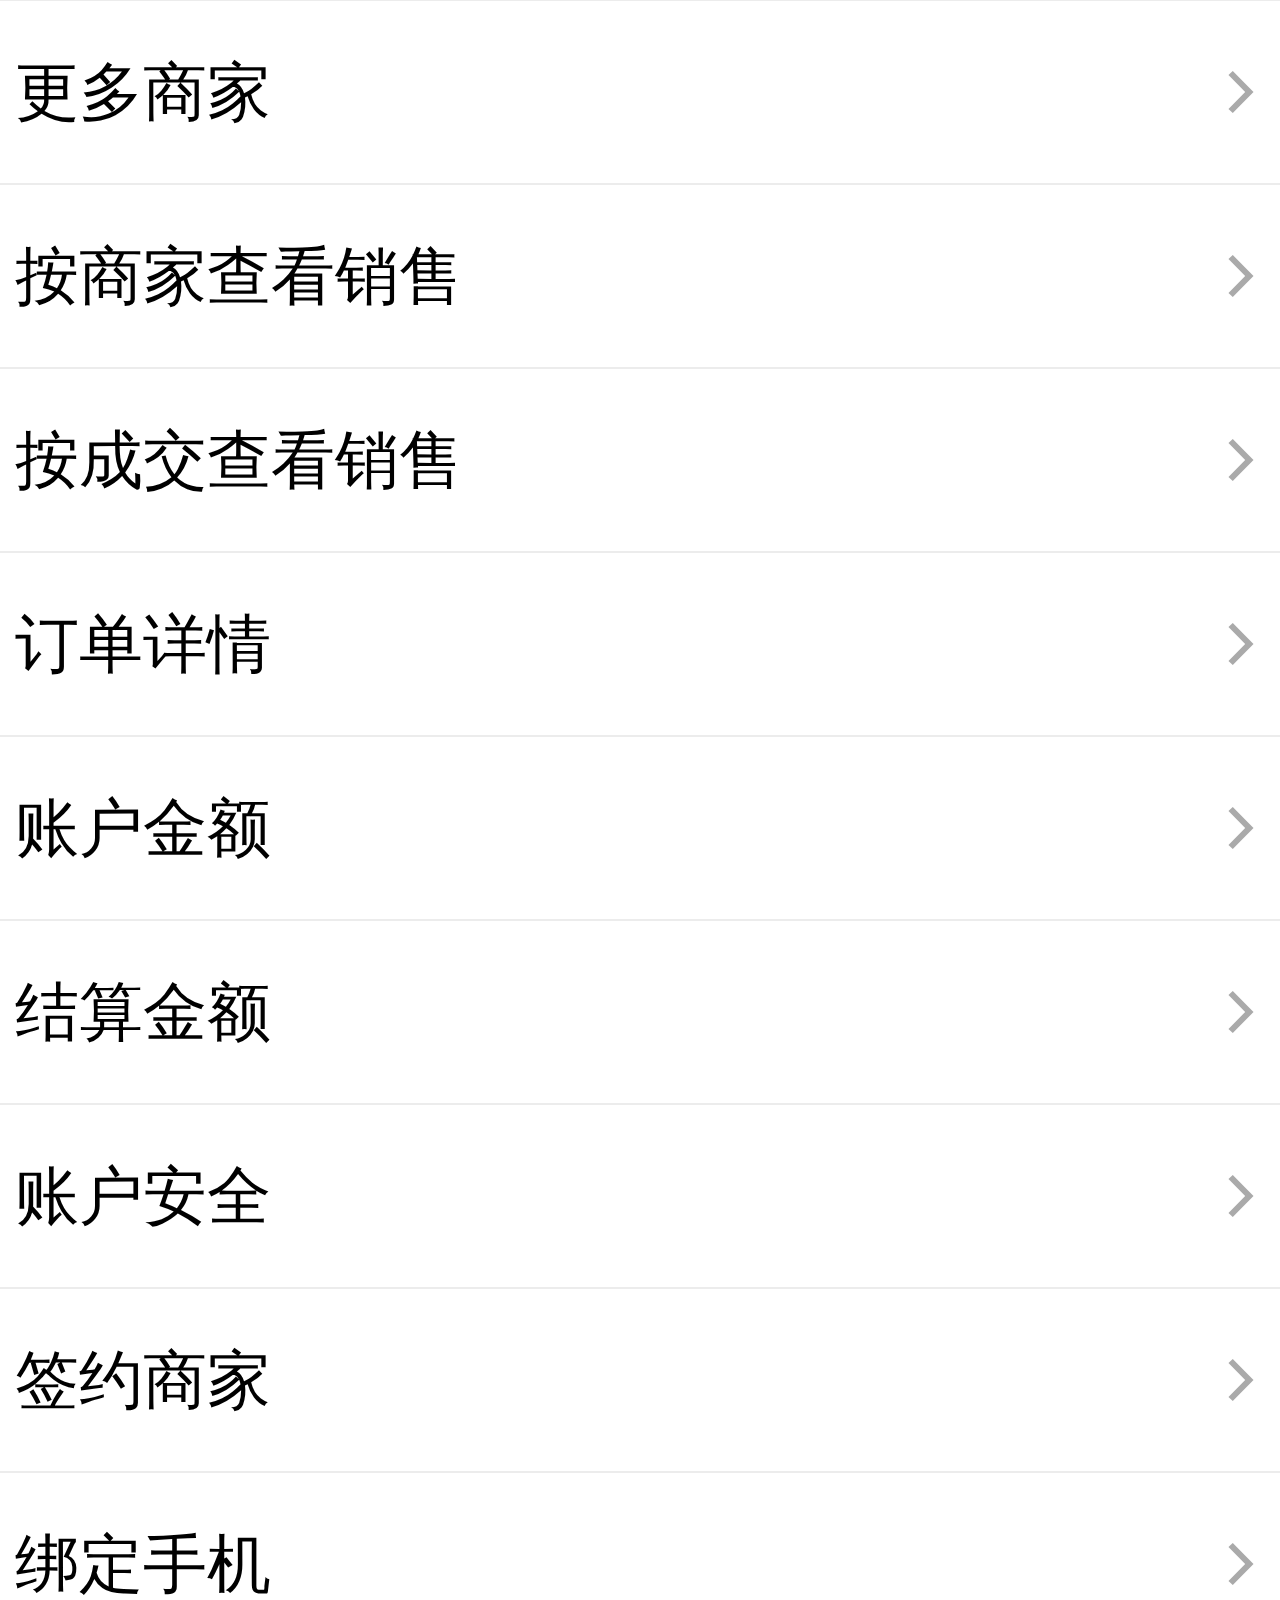
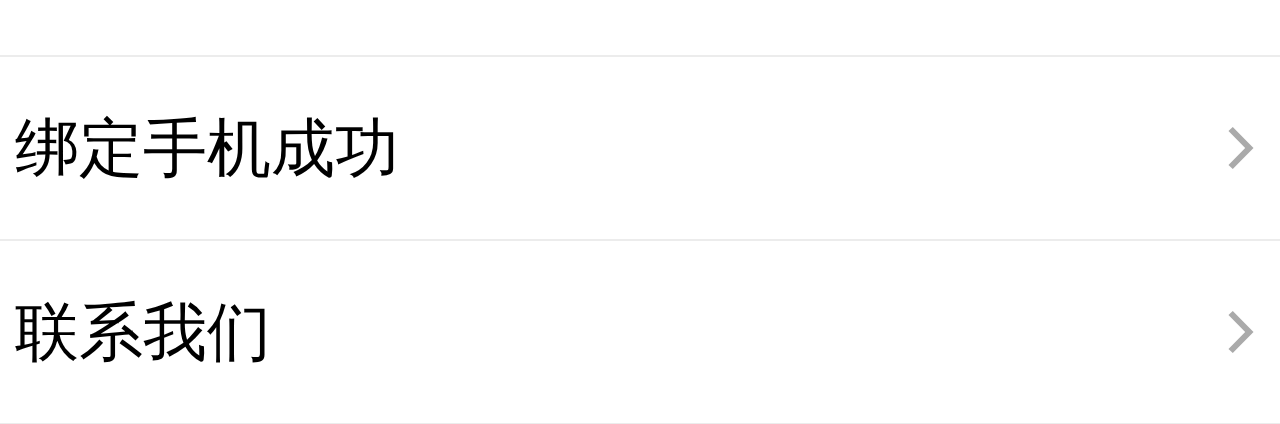
<file: index.html>
<!DOCTYPE html>
<html>
	<head>
		<meta charset="UTF-8">
		<title>小鸡（测试）</title>
		<link rel="stylesheet" type="text/css" href="css/love-xzc.css" />
		<script type="text/javascript" src="./js/fastclick.js"></script>
		<script type="text/javascript" src="./js/adapt-screen.js"></script>

	</head>

	<body>

		<a href="./html/更多商家.html">
			<div class="turn-bar">
				<span>更多商家</span>
				<span class="state-orange"></span>
			</div>
		</a>
		
		<a href="./html/成交记录.html">
			<div class="turn-bar">
				<span>按商家查看销售</span>
				<span class="state-orange"></span>
			</div>
		</a>
		<a href="./html/成交记录.html">
			<div class="turn-bar">
				<span>按成交查看销售</span>
				<span class="state-orange"></span>
			</div>
		</a>
		<a href="./html/订单详情.html">
			<div class="turn-bar">
				<span>订单详情</span>
				<span class="state-orange"></span>
			</div>
		</a>
		<a href="./html/账户金额.html">
			<div class="turn-bar">
				<span>账户金额</span>
				<span class="state-orange"></span>
			</div>
		</a>
		<a href="./html/结算金额.html">
			<div class="turn-bar">
				<span>结算金额</span>
				<span class="state-orange"></span>
			</div>
		</a>
		<a href="./html/账户安全.html">
			<div class="turn-bar">
				<span>账户安全</span>
				<span class="state-orange"></span>
			</div>
		</a>
		<a href="./html/签约商家.html">
			<div class="turn-bar">
				<span>签约商家</span>
				<span class="state-orange"></span>
			</div>
		</a>
		<a href="./html/绑定手机.html">
			<div class="turn-bar">
				<span>绑定手机</span>
				<span class="state-orange"></span>
			</div>
		</a>
		<a href="./html/绑定手机成功.html">
			<div class="turn-bar">
				<span>绑定手机成功</span>
				<span class="state-orange"></span>
			</div>
		</a>
		<a href="./html/联系我们.html">
			<div class="turn-bar">
				<span>联系我们</span>
				<span class="state-orange"></span>
			</div>
		</a>
		
		
	</body>
</html>
</file>
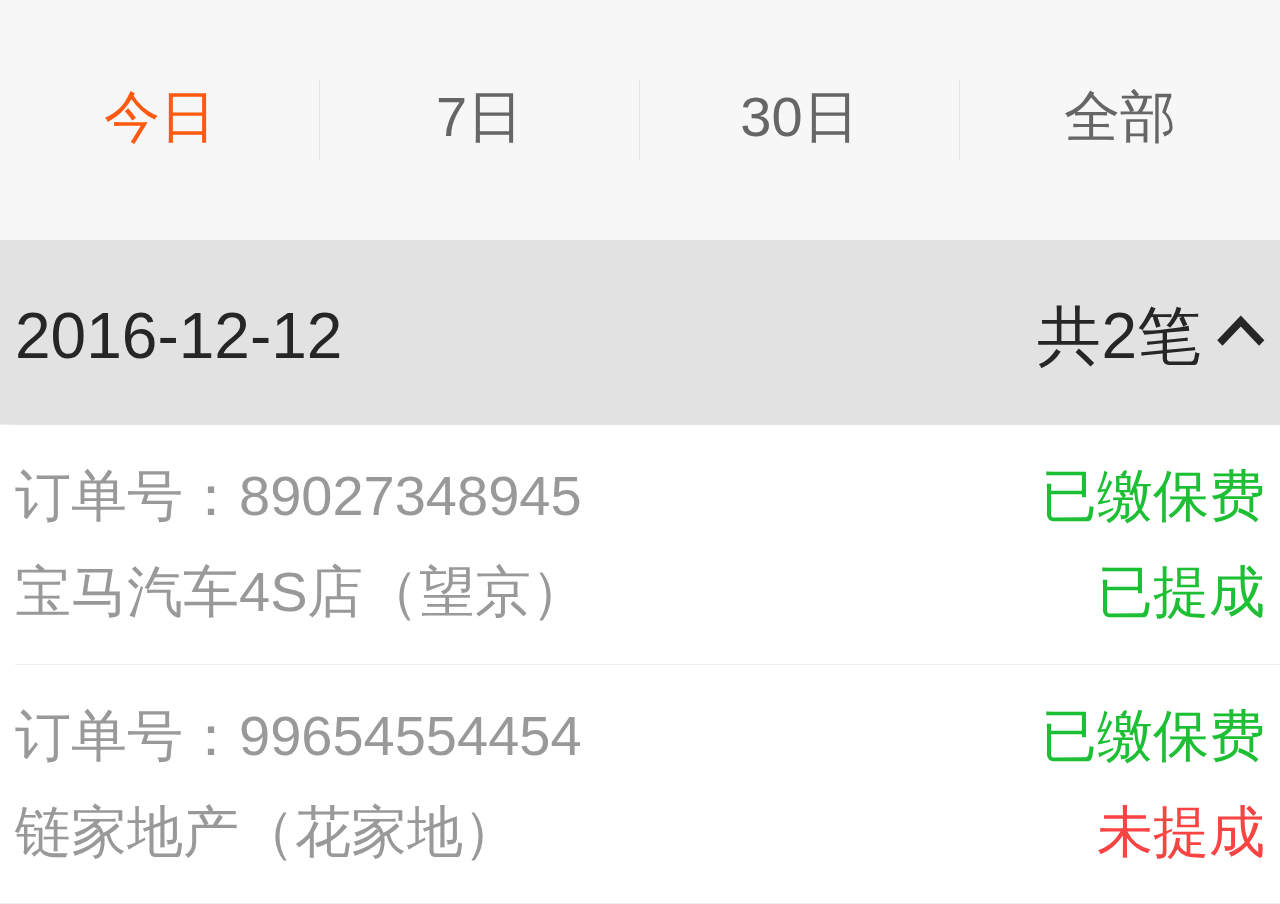
<file: html/成交记录.html>
<!DOCTYPE html>
<html>

	<head>
		<meta charset="utf-8" />
		<title>成交记录</title>
		<meta name="viewport" content="width=device-width, initial-scale=1, maximum-scale=1, user-scalable=no，minimal-ui">
		<meta name="renderer" content="webkit">
		<meta name="screen-orientation" content="portrait">
		<meta name="x5-orientation" content="portrait">
		<meta name="format-detection" content="telephone=no,email=no">
		<meta name="apple-mobile-web-app-capable" content="yes">

		<link rel="stylesheet" type="text/css" href="../css/love-xzc.css" />
		<script type="text/javascript" src="../js/fastclick.js"></script>
		<script type="text/javascript" src="../js/adapt-screen.js"></script>
	</head>

	<body>
		<div class="globel-gray-wrap">
			<ul class="nav-bar">
				<li><span class="tab-orange">今日</span></li>
				<li><span>7日</span></li>
				<li><span>30日</span></li>
				<li><span>全部</span></li>
			</ul>

			<!--今日-->
			<ul class="recordes" style="display: block;">
				<li class="list-li">
					<div class="date-bar">
						<span>2016-12-12</span>
						<span class="count">共<span>2</span>笔<i class="jian"></i></span>
					</div>
					<ul class="list-line2">
						<li>
							<p><span>订单号：89027348945</span><span class="state-green">已缴保费</span></p>
							<p><span>宝马汽车4S店（望京）</span><span class="state-green">已提成</span></p>
						</li>
						<li>
							<p><span>订单号：99654554454</span><span class="state-green">已缴保费</span></p>
							<p><span>链家地产（花家地）</span><span class="state-red">未提成</span></p>
						</li>
					</ul>
				</li>
			</ul>

			<!--7日-->
			<ul class="recordes" >
				<li class="list-li">
					<div class="date-bar">
						<span>2016-12-12</span>
						<span class="count">共<span>2</span>笔<i class="jian"></i></span>
					</div>
					<ul class="list-line2">
						<li>
							<p><span>订单号：89027348945</span><span class="state-green">已缴保费</span></p>
							<p><span>宝马汽车4S店（望京）</span><span class="state-green">已提成</span></p>
						</li>
						<li>
							<p><span>订单号：99654554454</span><span class="state-green">已缴保费</span></p>
							<p><span>链家地产（花家地）</span><span class="state-red">未提成</span></p>
						</li>
					</ul>
				</li>
				<li class="list-li">
					<div class="date-bar">
						<span>2016-12-11</span>
						<span class="count">共<span>2</span>笔<i class="jian"></i></span>
					</div>
					<ul class="list-line2">
						<li>
							<p><span>订单号：89027348945</span><span class="state-green">已缴保费</span></p>
							<p><span>宝马汽车4S店（望京）</span><span class="state-green">已提成</span></p>
						</li>
						<li>
							<p><span>订单号：99654554454</span><span class="state-green">已缴保费</span></p>
							<p><span>链家地产（花家地）</span><span class="state-red">未提成</span></p>
						</li>
					</ul>
				</li>
				<li class="list-li">
					<div class="date-bar">
						<span>2016-12-10</span>
						<span class="count">共<span>2</span>笔<i class="jian"></i></span>
					</div>
					<ul class="list-line2">
						<li>
							<p><span>订单号：89027348945</span><span class="state-green">已缴保费</span></p>
							<p><span>宝马汽车4S店（望京）</span><span class="state-green">已提成</span></p>
						</li>
						<li>
							<p><span>订单号：99654554454</span><span class="state-green">已缴保费</span></p>
							<p><span>链家地产（花家地）</span><span class="state-red">未提成</span></p>
						</li>
					</ul>
				</li>
			</ul>

			<!--30日-->
			<ul class="recordes" >
				<li class="list-li">
					<div class="date-bar">
						<span>2016-12-12</span>
						<span class="count">共<span>2</span>笔<i class="jian"></i></span>
					</div>
					<ul class="list-line2">
						<li>
							<p><span>订单号：89027348945</span><span class="state-green">已缴保费</span></p>
							<p><span>宝马汽车4S店（望京）</span><span class="state-green">已提成</span></p>
						</li>
						<li>
							<p><span>订单号：99654554454</span><span class="state-green">已缴保费</span></p>
							<p><span>链家地产（花家地）</span><span class="state-red">未提成</span></p>
						</li>
					</ul>
				</li>
				<li class="list-li">
					<div class="date-bar">
						<span>2016-12-11</span>
						<span class="count">共<span>2</span>笔<i class="jian"></i></span>
					</div>
					<ul class="list-line2">
						<li>
							<p><span>订单号：89027348945</span><span class="state-green">已缴保费</span></p>
							<p><span>宝马汽车4S店（望京）</span><span class="state-green">已提成</span></p>
						</li>
						<li>
							<p><span>订单号：99654554454</span><span class="state-green">已缴保费</span></p>
							<p><span>链家地产（花家地）</span><span class="state-red">未提成</span></p>
						</li>
					</ul>
				</li>
				<li class="list-li">
					<div class="date-bar">
						<span>2016-12-10</span>
						<span class="count">共<span>2</span>笔<i class="jian"></i></span>
					</div>
					<ul class="list-line2">
						<li>
							<p><span>订单号：89027348945</span><span class="state-green">已缴保费</span></p>
							<p><span>宝马汽车4S店（望京）</span><span class="state-green">已提成</span></p>
						</li>
						<li>
							<p><span>订单号：99654554454</span><span class="state-green">已缴保费</span></p>
							<p><span>链家地产（花家地）</span><span class="state-red">未提成</span></p>
						</li>
					</ul>
				</li>
			</ul>

			<!--全部-->
			<ul class="recordes" >
				<li class="list-li">
					<div class="date-bar">
						<span>2016-12-12</span>
						<span class="count">共<span>2</span>笔<i class="jian"></i></span>
					</div>
					<ul class="list-line2">
						<li>
							<p><span>订单号：89027348945</span><span class="state-green">已缴保费</span></p>
							<p><span>宝马汽车4S店（望京）</span><span class="state-green">已提成</span></p>
						</li>
						<li>
							<p><span>订单号：99654554454</span><span class="state-green">已缴保费</span></p>
							<p><span>链家地产（花家地）</span><span class="state-red">未提成</span></p>
						</li>
					</ul>
				</li>
				<li class="list-li">
					<div class="date-bar">
						<span>2016-12-11</span>
						<span class="count">共<span>2</span>笔<i class="jian"></i></span>
					</div>
					<ul class="list-line2">
						<li>
							<p><span>订单号：89027348945</span><span class="state-green">已缴保费</span></p>
							<p><span>宝马汽车4S店（望京）</span><span class="state-green">已提成</span></p>
						</li>
						<li>
							<p><span>订单号：99654554454</span><span class="state-green">已缴保费</span></p>
							<p><span>链家地产（花家地）</span><span class="state-red">未提成</span></p>
						</li>
					</ul>
				</li>
				<li class="list-li">
					<div class="date-bar">
						<span>2016-12-10</span>
						<span class="count">共<span>2</span>笔<i class="jian"></i></span>
					</div>
					<ul class="list-line2">
						<li>
							<p><span>订单号：89027348945</span><span class="state-green">已缴保费</span></p>
							<p><span>宝马汽车4S店（望京）</span><span class="state-green">已提成</span></p>
						</li>
						<li>
							<p><span>订单号：99654554454</span><span class="state-green">已缴保费</span></p>
							<p><span>链家地产（花家地）</span><span class="state-red">未提成</span></p>
						</li>
					</ul>
				</li>
			</ul>
		</div>
	</body>
	<script type="text/javascript" src="../js/jquery-3.1.1.js"></script>
	<script type="text/javascript">
		$(function() {

			$(".nav-bar li").on("click", function() {
				$(this).children().addClass("tab-orange");
				$(this).siblings().children().removeClass("tab-orange");
				var index = $(".nav-bar li").index(this);
				$(".recordes").eq(index).show().siblings(".recordes").hide();

			})
			$(".date-bar").on("click", function() {
				$(this).next().slideToggle(300);
				$(this).children("span").children("i").toggleClass("rotate180");
			})
		})
	</script>

</html>
</file>
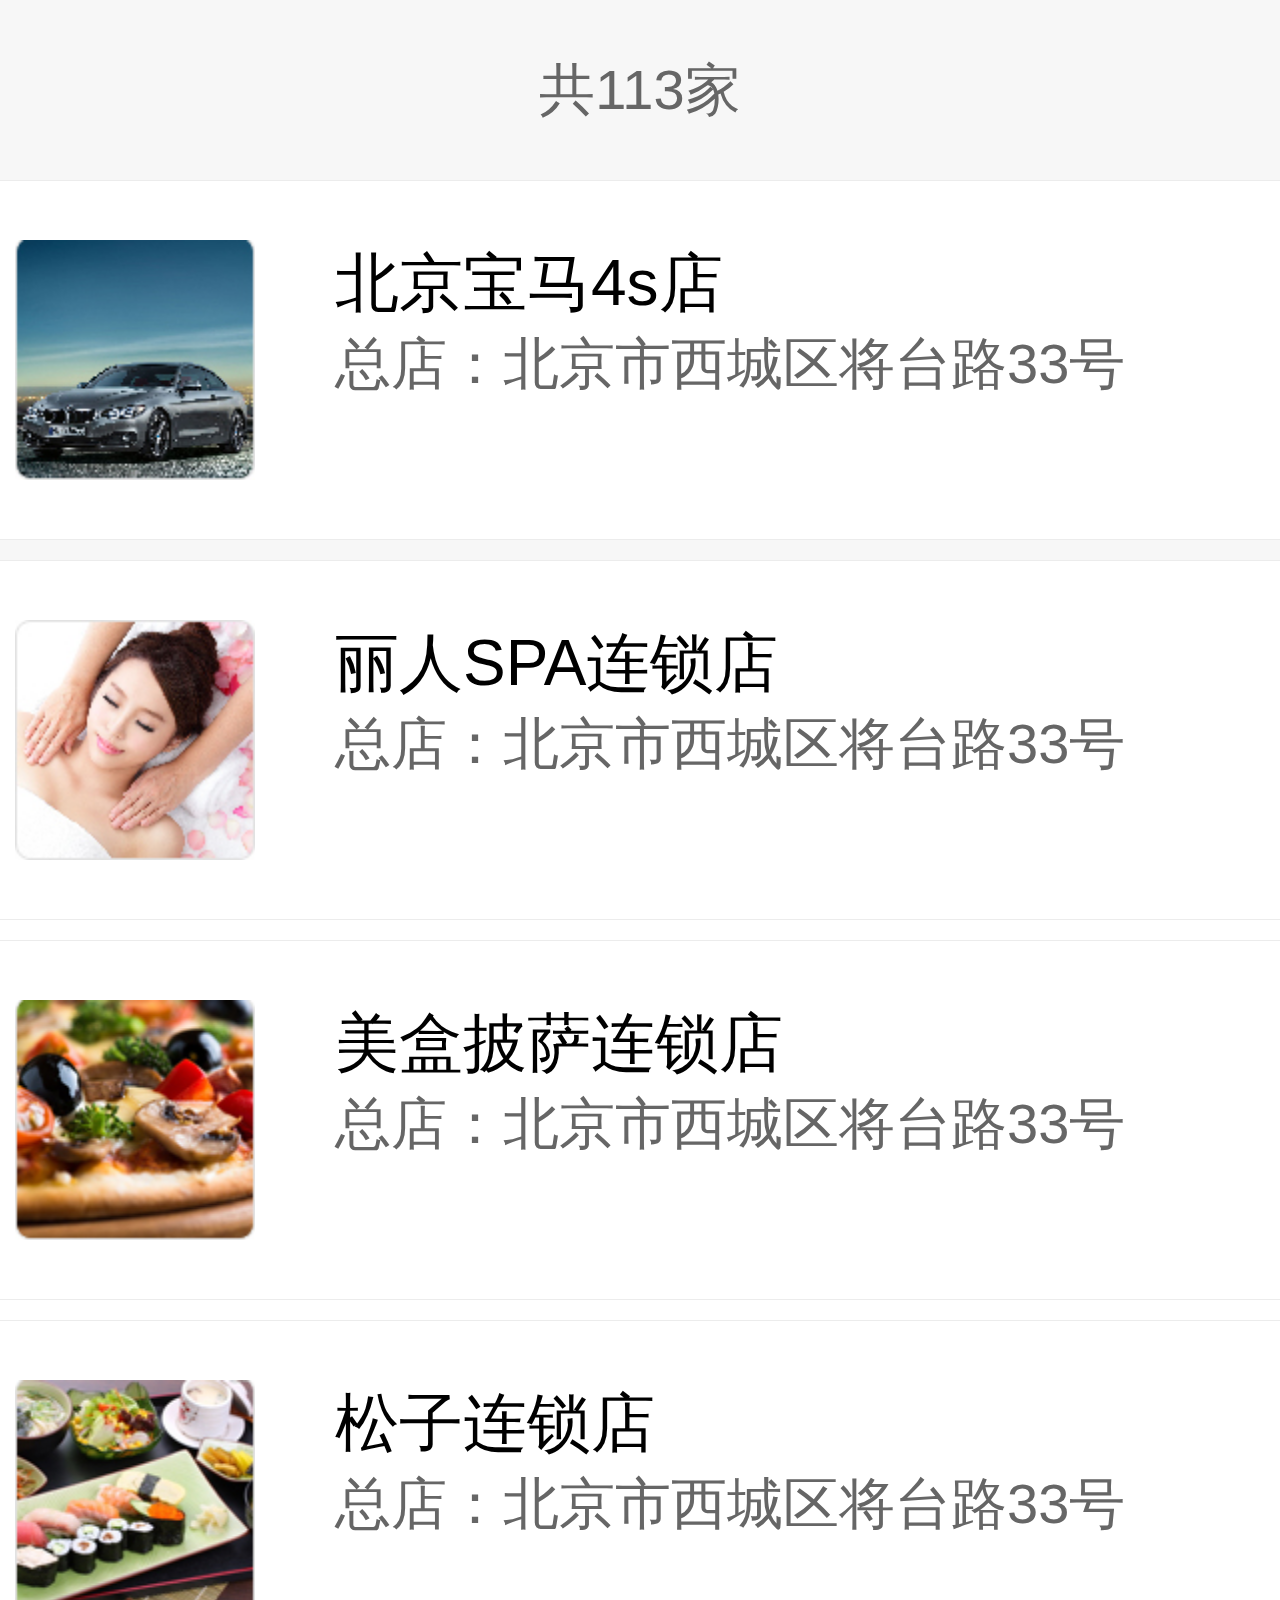
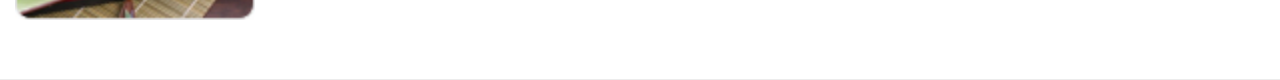
<file: html/更多商家.html>
<!DOCTYPE html>
<html>

	<head>
		<meta charset="utf-8" />
		<title>恋爱消费保（海军版）</title>
		<meta name="viewport" content="width=device-width, initial-scale=1, maximum-scale=1, user-scalable=no，minimal-ui">
		<meta name="renderer" content="webkit">
		<meta name="screen-orientation" content="portrait">
		<meta name="x5-orientation" content="portrait">
		<meta name="format-detection" content="telephone=no,email=no">
		<meta name="apple-mobile-web-app-capable" content="yes">

		<link rel="stylesheet" type="text/css" href="../css/love-xzc.css" />
		<script type="text/javascript" src="../js/fastclick.js"></script>
		<script type="text/javascript" src="../js/adapt-screen.js"></script>
	</head>

	<body>
		<div class="globel-gray-wrap">
			<h1 class="total">共113家</h1>
			<a href="#">
				<div class="img-list-cell">
					<div class="img-cell">
						<img src="../img/shop1.jpg" />
					</div>
					<p class="txt1">北京宝马4s店</p>
					<p class="txt2">总店：北京市西城区将台路33号</p>
				</div>
			</a>

			<a href="#">
				<div class="img-list-cell">
					<div class="img-cell">
						<img src="../img/shop2.jpg" />
					</div>
					<p class="txt1">丽人SPA连锁店</p>
					<p class="txt2">总店：北京市西城区将台路33号</p>
				</div>
			</a>

			<a href="#">
				<div class="img-list-cell">
					<div class="img-cell">
						<img src="../img/shop3.jpg" />
					</div>
					<p class="txt1">美盒披萨连锁店</p>
					<p class="txt2">总店：北京市西城区将台路33号</p>
				</div>
			</a>

			<a href="#">
				<div class="img-list-cell">
					<div class="img-cell">
						<img src="../img/shop4.jpg" />
					</div>
					<p class="txt1">松子连锁店</p>
					<p class="txt2">总店：北京市西城区将台路33号</p>
				</div>
			</a>

		</div>
	</body>

</html>
</file>
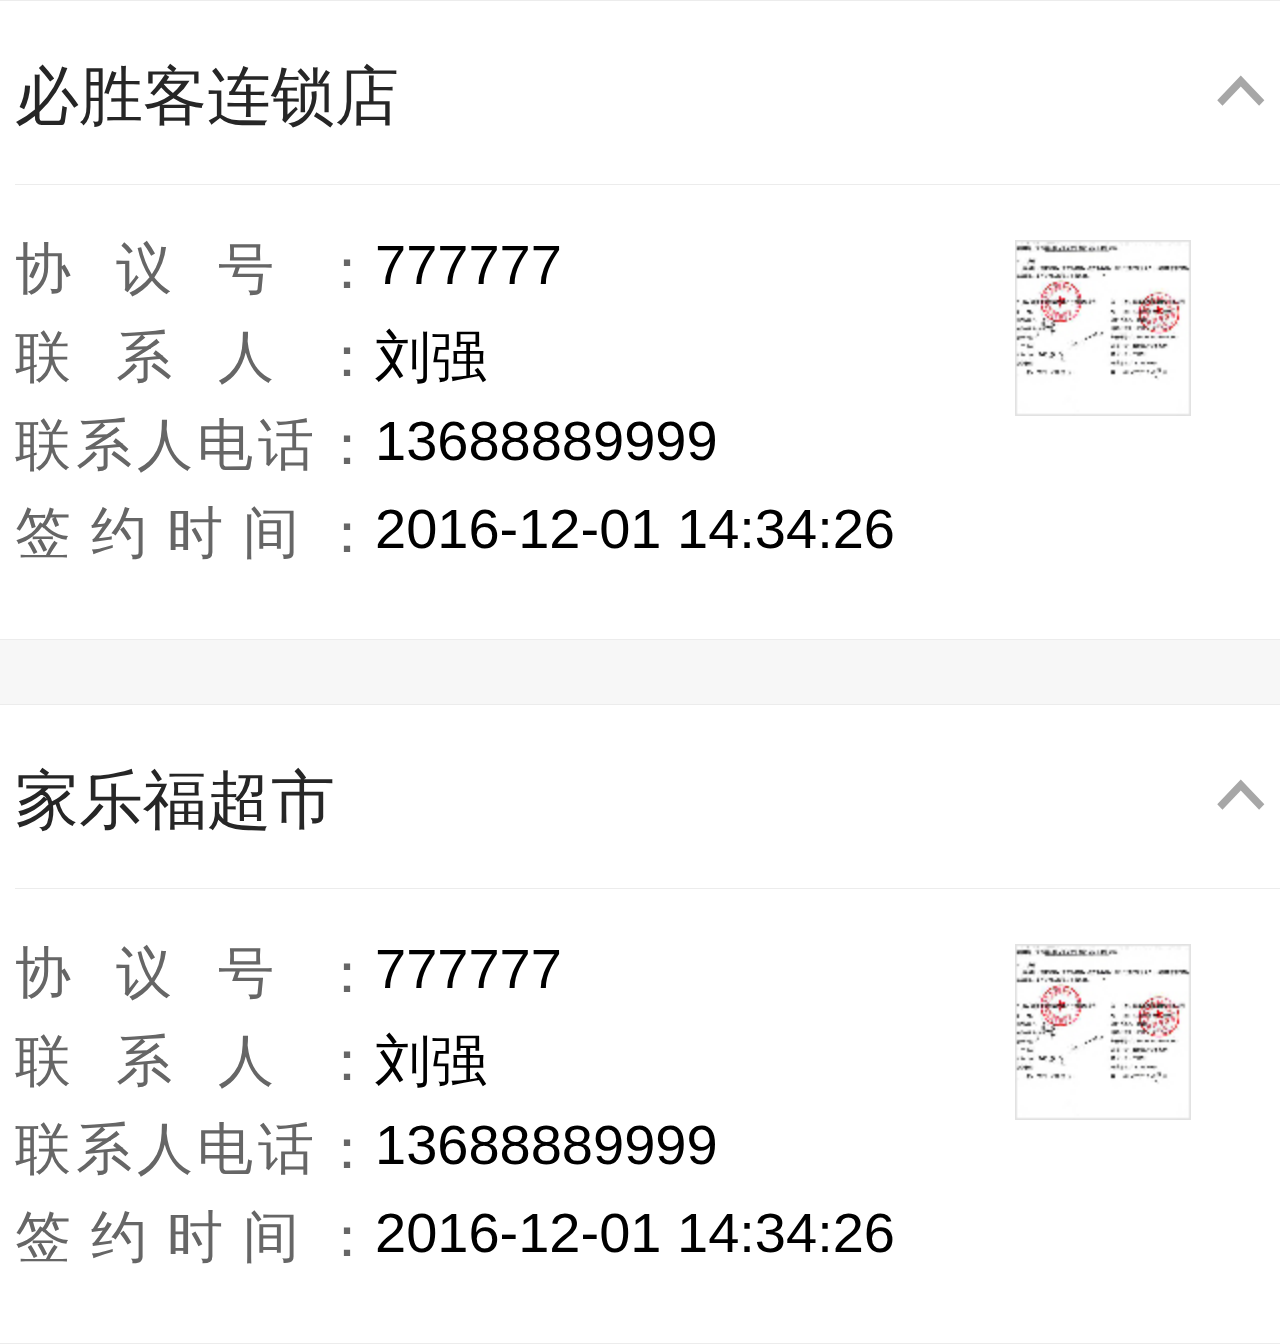
<file: html/签约商家.html>
<!DOCTYPE html>
<html>

	<head>
		<meta charset="utf-8" />
		<title>签约商家</title>
		<meta name="viewport" content="width=device-width, initial-scale=1, maximum-scale=1, user-scalable=no，minimal-ui">
		<meta name="renderer" content="webkit">
		<meta name="screen-orientation" content="portrait">
		<meta name="x5-orientation" content="portrait">
		<meta name="format-detection" content="telephone=no,email=no">
		<meta name="apple-mobile-web-app-capable" content="yes">

		<link rel="stylesheet" type="text/css" href="../css/love-xzc.css" />
		<script type="text/javascript" src="../js/fastclick.js"></script>
		<script type="text/javascript" src="../js/adapt-screen.js"></script>
	</head>

	<body>
		<div class="globel-gray-wrap">
			<ul>
				<li class="list-li2">
					<div class="shop-bar">
						<span>必胜客连锁店</span>
						<span class="count"><i class="jian"></i></span>
					</div>
					<div class="shop-msg">
						<p><span class="msg-item">协议号：</span><span class="color-black">777777</span></p>
						<p><span class="msg-item">联系人：</span><span class="color-black">刘强</span></p>
						<p><span class="msg-item">联系人电话：</span><span class="color-black">13688889999</span></p>
						<p><span class="msg-item">签约时间：</span><span class="color-black">2016-12-01 14:34:26</span></p>
						<img class="shop-picture" src="../img/shop-msg1.jpg" />
					</div>
				</li>

				<li class="list-li2">
					<div class="shop-bar">
						<span>家乐福超市</span>
						<span class="count"><i class="jian"></i></span>
					</div>
					<div class="shop-msg">
						<p><span class="msg-item">协议号：</span><span class="color-black">777777</span></p>
						<p><span class="msg-item">联系人：</span><span class="color-black">刘强</span></p>
						<p><span class="msg-item">联系人电话：</span><span class="color-black">13688889999</span></p>
						<p><span class="msg-item">签约时间：</span><span class="color-black">2016-12-01 14:34:26</span></p>
						<img class="shop-picture" src="../img/shop-msg1.jpg" />
					</div>
				</li>
			</ul>
		</div>
	</body>
	<script type="text/javascript" src="../js/jquery-3.1.1.js"></script>
	<script type="text/javascript">
		$(function() {

			$(".nav-bar li").on("click", function() {
				$(this).children().addClass("tab-orange");
				$(this).siblings().children().removeClass("tab-orange");
			})
			$(".shop-bar").on("click", function() {
				$(this).next().slideToggle(300);
				$(this).children("span").children("i").toggleClass("rotate180");
			})
		})
	</script>

</html>
</file>
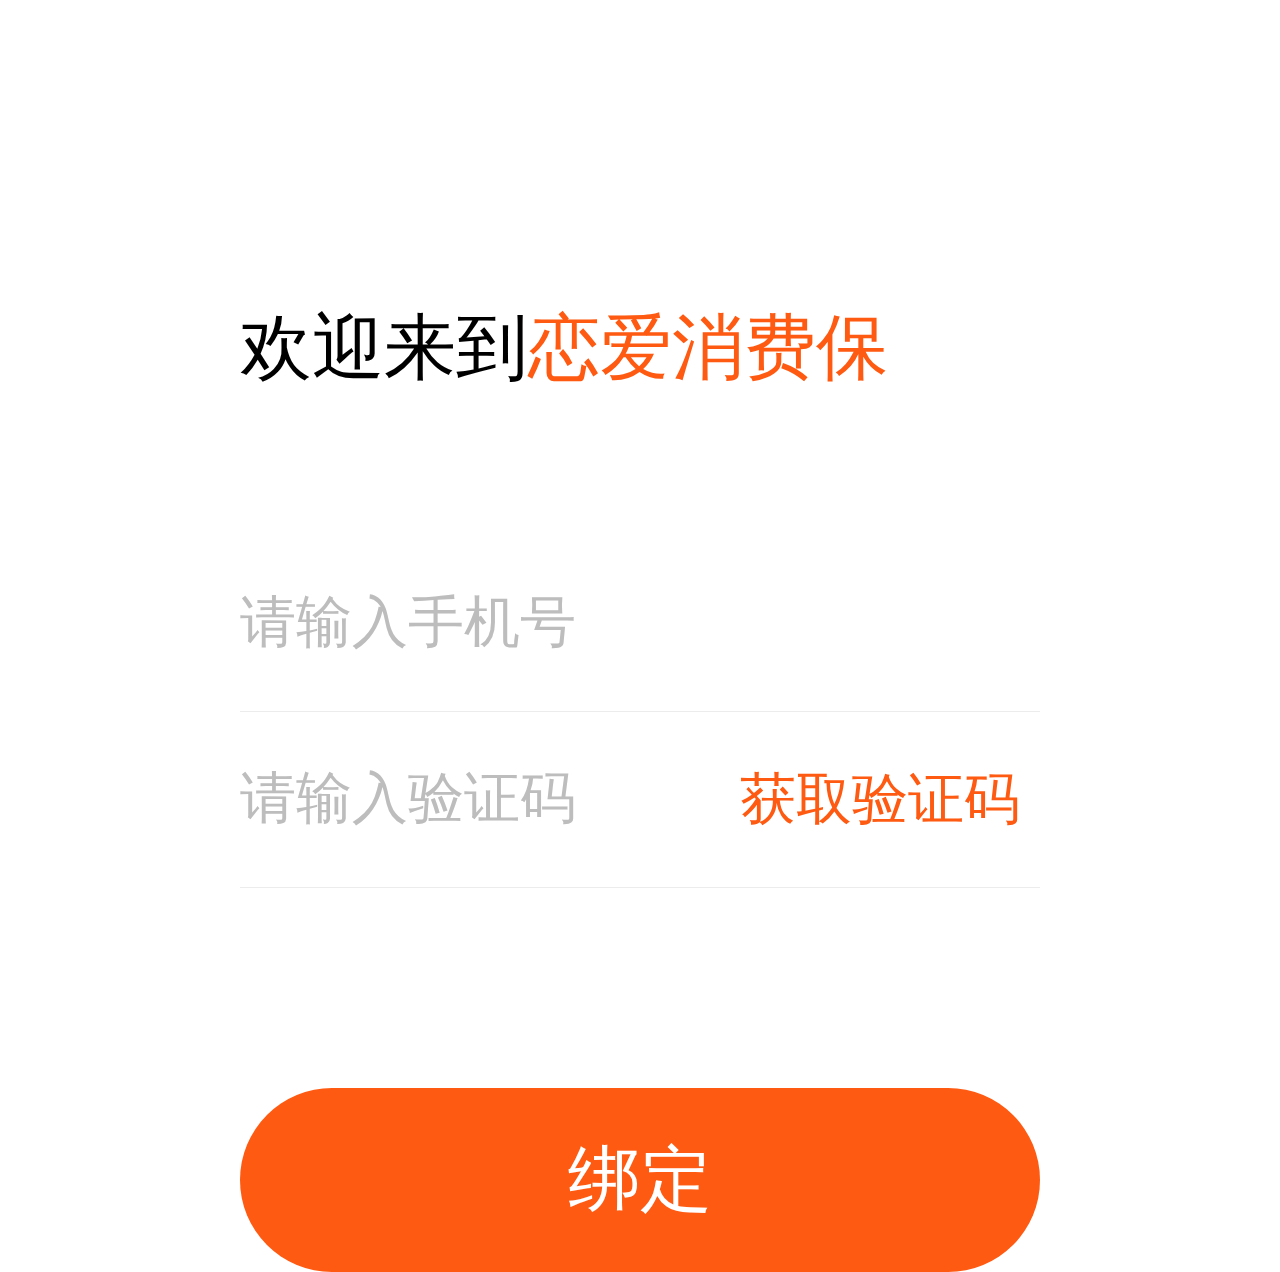
<file: html/绑定手机.html>
<!DOCTYPE html>
<html>

	<head>
		<meta charset="utf-8" />
		<title>绑定手机</title>
		<meta name="viewport" content="width=device-width, initial-scale=1, maximum-scale=1, user-scalable=no，minimal-ui">
		<meta name="renderer" content="webkit">
		<meta name="screen-orientation" content="portrait">
		<meta name="x5-orientation" content="portrait">
		<meta name="format-detection" content="telephone=no,email=no">
		<meta name="apple-mobile-web-app-capable" content="yes">

		<link rel="stylesheet" type="text/css" href="../css/love-xzc.css" />
		<script type="text/javascript" src="../js/fastclick.js"></script>
		<script type="text/javascript" src="../js/adapt-screen.js"></script>
	</head>

	<body>
		<div class="globel-white-wrap">
			<h1 class="bind-title">欢迎来到<span class="tab-orange">恋爱消费保</span></h1>
			<form action="" method="post">
				<div class="bind-box">
					<div class="bind-cell">
						<input class="bind-input" id="telephone" type="tel" placeholder="请输入手机号" check-type="phone" check-msg="手机号有误" />
						<i class="right0-2"></i>
					</div>

				</div>
				<div class="bind-box">
					<div class="bind-cell">
						<input class="bind-input bind-half" type="tel" placeholder="请输入验证码" check-type="vCode" check-msg="验证码有误" />
						<i class="right4-2"></i>
						<input class="bind-yzm-btn" type="button" value="获取验证码" />
					</div>
				</div>
				<input class="bind-submit" type="submit" value="绑定" />
			</form>
			<div class="state-msa"></div>
		</div>

	</body>
	<script type="text/javascript" src="../js/jquery-3.1.1.js"></script>
	<script type="text/javascript">
		$(function() {
			//表单验证
			var checkRules = {
				"phone": /^1[34578]\d{9}$/,
				"vCode": /^[0-9]{6}$/
			}
			var checkResult;

			function checkFn($this, type) {
				if($this.attr("check-type") == "") {
					checkResult = true;
				} else {
					checkResult = checkRules[$this.attr(type)].test($this.val());
				}
			}
			//输入验证
			$(".bind-input").on("input", function() {
				checkFn($(this), "check-type");
				if($(this).val() != "" && checkResult) {
					$(this).next("i").removeClass("bind-warn");
					console.log("输入验证-通过");
				}
			})

			//失焦验证
			$(".bind-input").on("blur",function() {
				checkFn($(this), "check-type");
				console.log("失焦验证");
				if($(this).val() == "" || !checkResult) {
					$(this).next("i").addClass("bind-warn");
				}
			})

			//发送验证码
			$(".bind-yzm-btn").on("click",function() {
				checkFn($("#telephone"), "check-type");
				if($("#telephone").val() != "" && checkResult) {
					console.log("可以发送验证码");
					function count(n, $target) {
						if(n >= 0) {
							$target.css({
								pointerEvents: "none"
							});
							//验证码倒计时
							$target.val(n + '秒后重发');
							setTimeout(function() {
								count(--n, $target);
							}, 1000);
						} else {
							$target.css({
								pointerEvents: "auto"
							});
							$target.val('获取验证码');
						}
					}
					count(60, $(this));
				}
			});

			//提交表单时的验证
			$("form").submit(function(event) {
				$(".bind-input").each(function(i) {
					checkFn($(this), "check-type");
					//输入框为空时，弹出提示
					if($(this).val() == "") {
						console.log("提交-输入框为空");
						$(".state-msa").addClass("state-msg-block").html($(this).attr("placeholder"));
						disappear();
						event.preventDefault();
						return false;
					} else if(!checkResult) {
						console.log("提交-格式错误");
						$(".state-msa").addClass("state-msg-block").html($(this).attr("check-msg"));
						disappear();
						event.preventDefault();
						return false;
					}
				});
			});

			//提示框自动消失
			function disappear() {
				setTimeout(function() {
					$(".state-msa").removeClass("state-msg-block");
				}, 1000)
			}
		})
	</script>

</html>
</file>
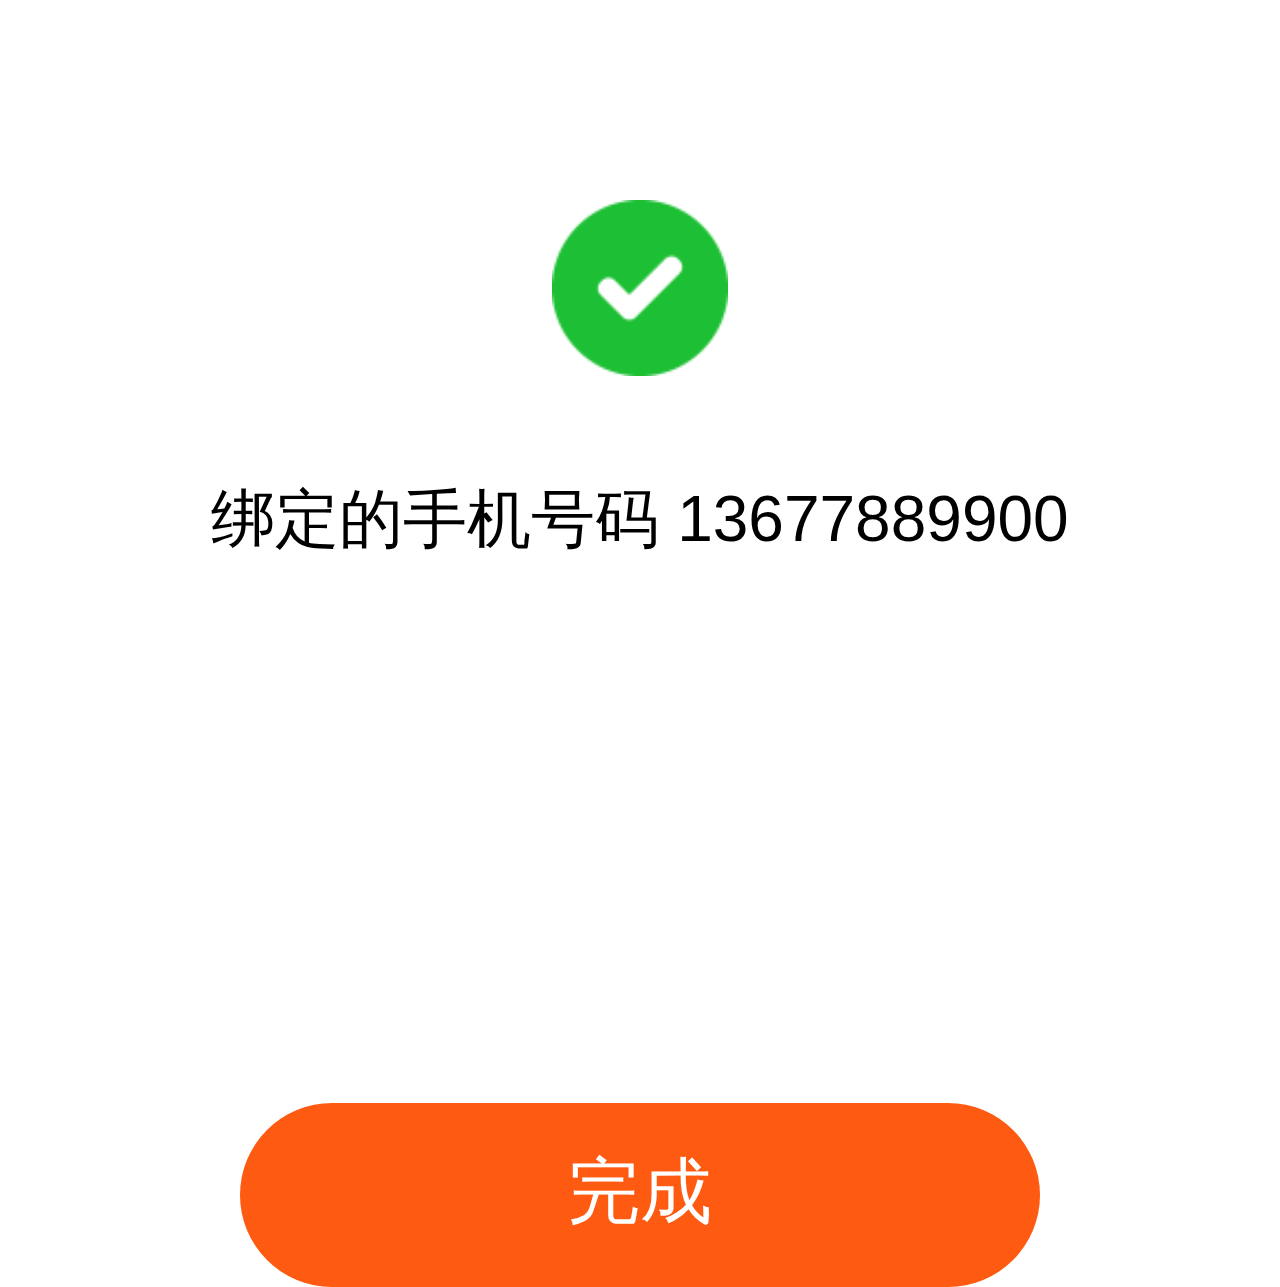
<file: html/绑定手机成功.html>
<!DOCTYPE html>
<html>

	<head>
		<meta charset="utf-8" />
		<title>绑定手机成功</title>
		<meta name="viewport" content="width=device-width, initial-scale=1, maximum-scale=1, user-scalable=no，minimal-ui">
		<meta name="renderer" content="webkit">
		<meta name="screen-orientation" content="portrait">
		<meta name="x5-orientation" content="portrait">
		<meta name="format-detection" content="telephone=no,email=no">
		<meta name="apple-mobile-web-app-capable" content="yes">

		<link rel="stylesheet" type="text/css" href="../css/love-xzc.css" />
		<script type="text/javascript" src="../js/fastclick.js"></script>
		<script type="text/javascript" src="../js/adapt-screen.js"></script>
	</head>

	<body>
		<div class="globel-white-wrap icon-padding">
			<div class="icon-success"></div>
			<p class="phoneNum-success">绑定的手机号码 <span> 13677889900</span></p>
			<a class="btn-success" href="#">完成</a>
		</div>
	</body>

</html>
</file>
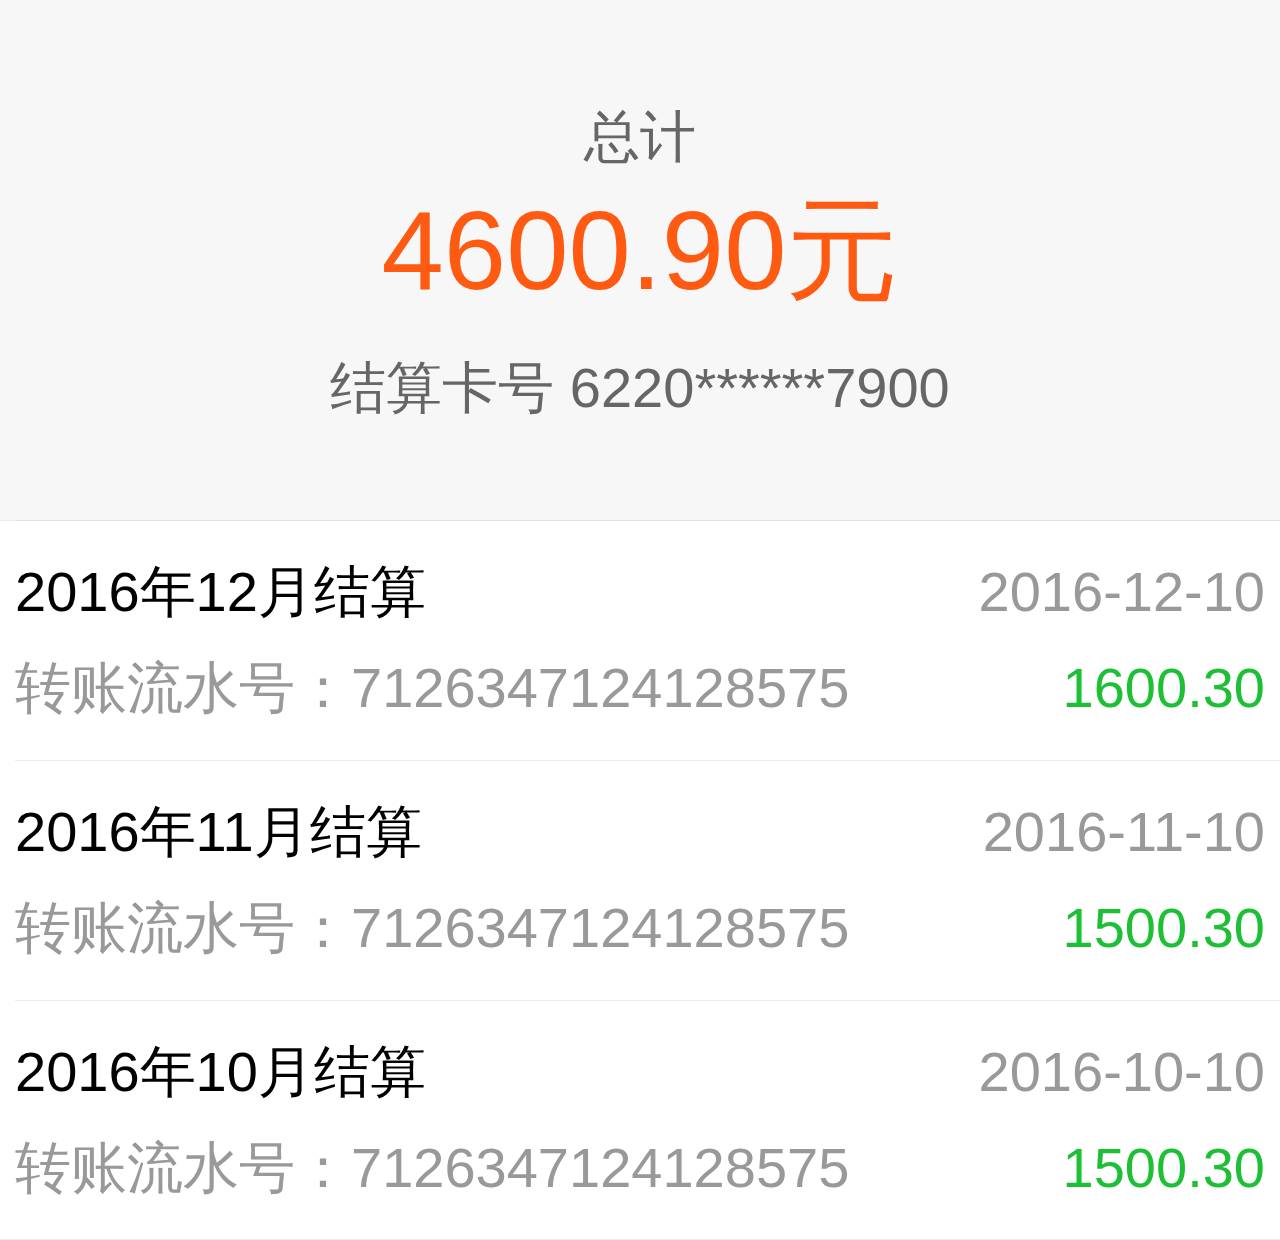
<file: html/结算金额.html>
<!DOCTYPE html>
<html>

	<head>
		<meta charset="utf-8" />
		<title>结算金额</title>
		<meta name="viewport" content="width=device-width, initial-scale=1, maximum-scale=1, user-scalable=no，minimal-ui">
		<meta name="renderer" content="webkit">
		<meta name="screen-orientation" content="portrait">
		<meta name="x5-orientation" content="portrait">
		<meta name="format-detection" content="telephone=no,email=no">
		<meta name="apple-mobile-web-app-capable" content="yes">

		<link rel="stylesheet" type="text/css" href="../css/love-xzc.css" />
		<script type="text/javascript" src="../js/fastclick.js"></script>
		<script type="text/javascript" src="../js/adapt-screen.js"></script>
	</head>

	<body>
		<div class="globel-gray-wrap">
			<div class="title-cell">
				<p>总计</p>
				<p>4600.90元</p>
				<p>结算卡号 <span>6220******7900</span></p>
			</div>

			<ul class="list-line2">
				<li>
					<p><span class="font-w400-black">2016年12月结算</span><span>2016-12-10</span></p>
					<p><span>转账流水号：7126347124128575</span><span class="state-green">1600.30</span></p>
				</li>
				<li>
					<p><span class="font-w400-black">2016年11月结算</span><span>2016-11-10</span></p>
					<p><span>转账流水号：7126347124128575</span><span class="state-green">1500.30</span></p>
				</li>
				<li>
					<p><span class="font-w400-black">2016年10月结算</span><span>2016-10-10</span></p>
					<p><span>转账流水号：7126347124128575</span><span class="state-green">1500.30</span></p>
				</li>
			</ul>
		</div>

	</body>

</html>
</file>
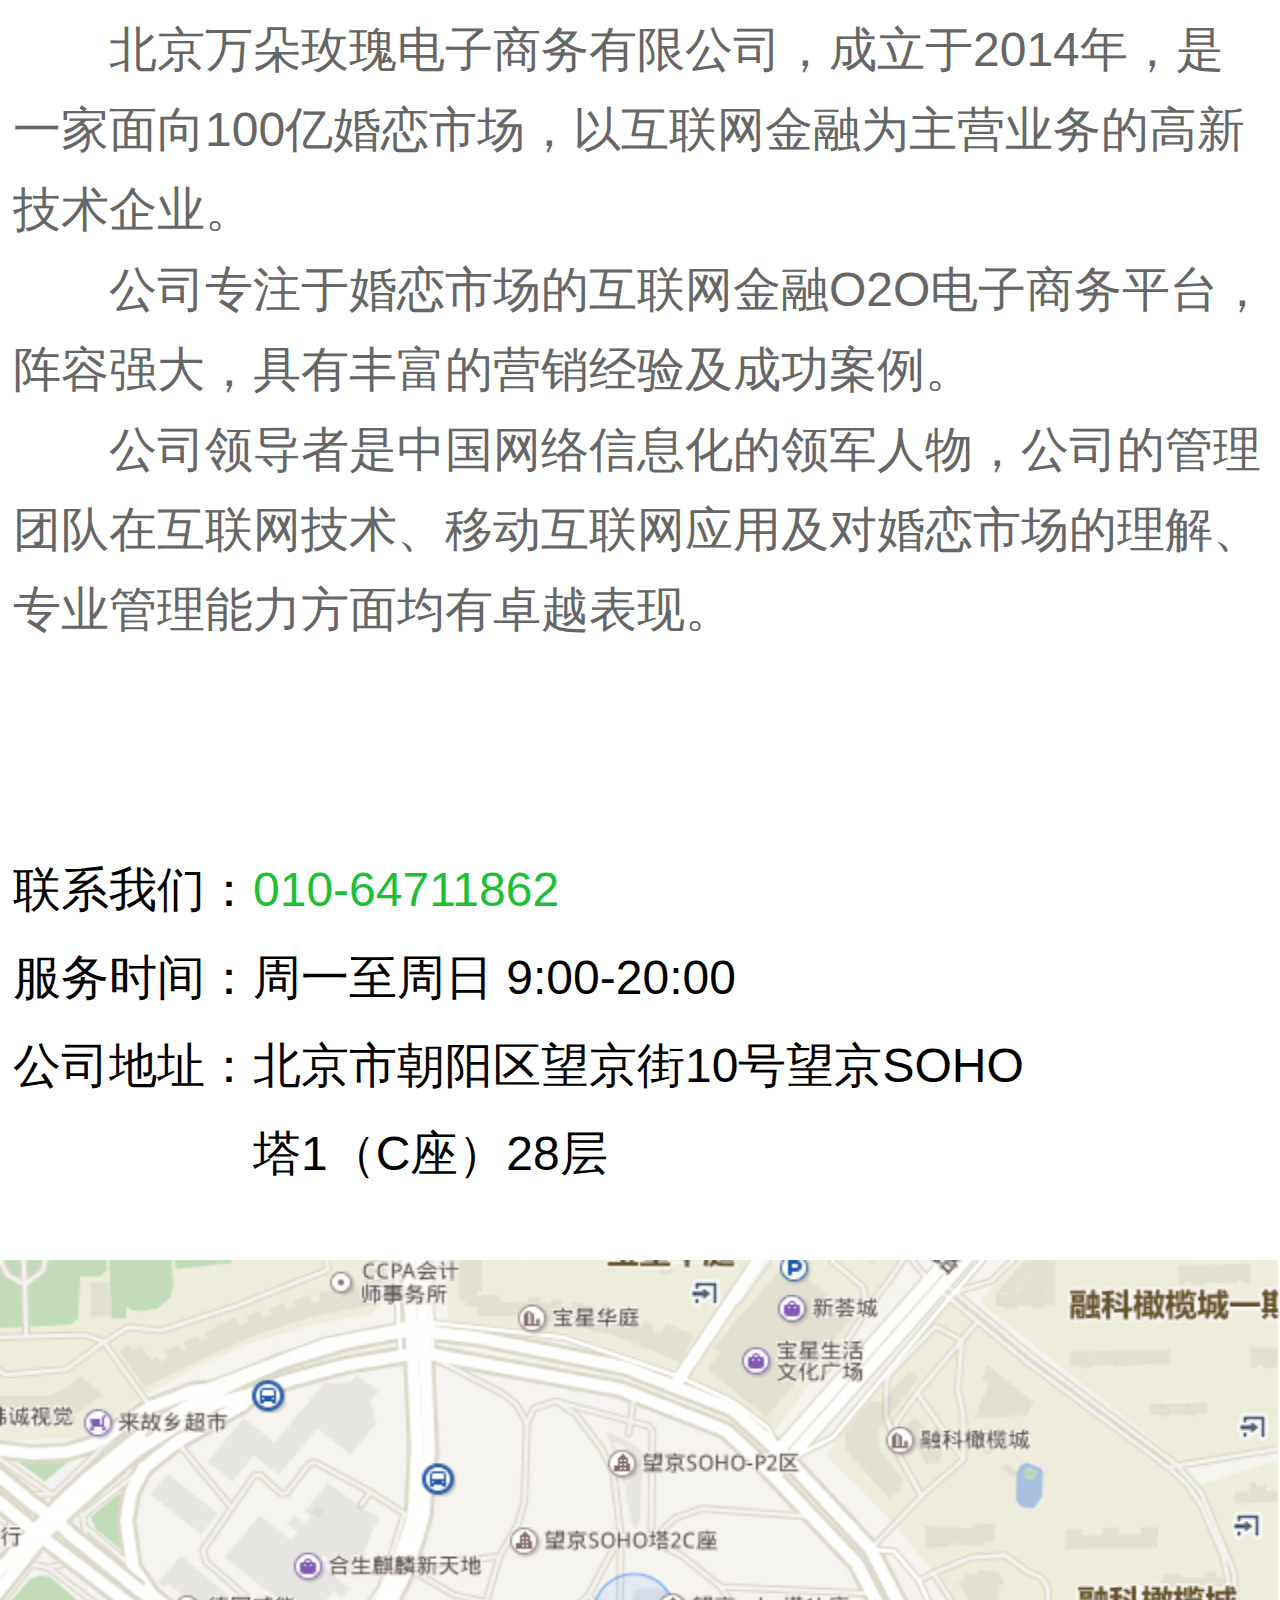
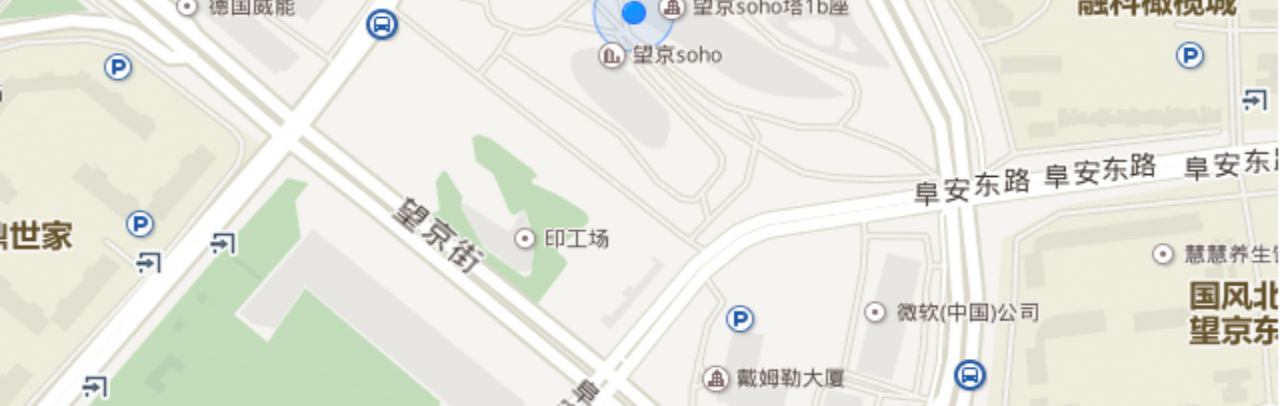
<file: html/联系我们.html>
<!DOCTYPE html>
<html>

	<head>
		<meta charset="utf-8" />
		<title>联系我们</title>
		<meta name="viewport" content="width=device-width, initial-scale=1, maximum-scale=1, user-scalable=no，minimal-ui">
		<meta name="renderer" content="webkit">
		<meta name="screen-orientation" content="portrait">
		<meta name="x5-orientation" content="portrait">
		<meta name="format-detection" content="telephone=no,email=no">
		<meta name="apple-mobile-web-app-capable" content="yes">

		<link rel="stylesheet" type="text/css" href="../css/love-xzc.css" />
		<script type="text/javascript" src="../js/fastclick.js"></script>
		<script type="text/javascript" src="../js/adapt-screen.js"></script>
	</head>

	<body>
		<div class="globel-white-wrap-posi">
			<div class="contact-txt-cell">
				<p class="contact-p1">北京万朵玫瑰电子商务有限公司，成立于2014年，是一家面向100亿婚恋市场，以互联网金融为主营业务的高新技术企业。</p>
				<p class="contact-p1">公司专注于婚恋市场的互联网金融O2O电子商务平台，阵容强大，具有丰富的营销经验及成功案例。</p>
				<p class="contact-p1">公司领导者是中国网络信息化的领军人物，公司的管理团队在互联网技术、移动互联网应用及对婚恋市场的理解、专业管理能力方面均有卓越表现。</p>
				<p class="contact-p2 marg-top1">联系我们：<span class="state-green">010-64711862</span></p>
				<p class="contact-p2">服务时间：周一至周日 9:00-20:00</p>
				<p class="contact-p2">公司地址：北京市朝阳区望京街10号望京SOHO</p>
				<p class="contact-p2 txt-indent1">塔1（C座）28层</p>
			</div>
			<div class="map-cell"></div>
		</div>
	</body>

</html>
</file>
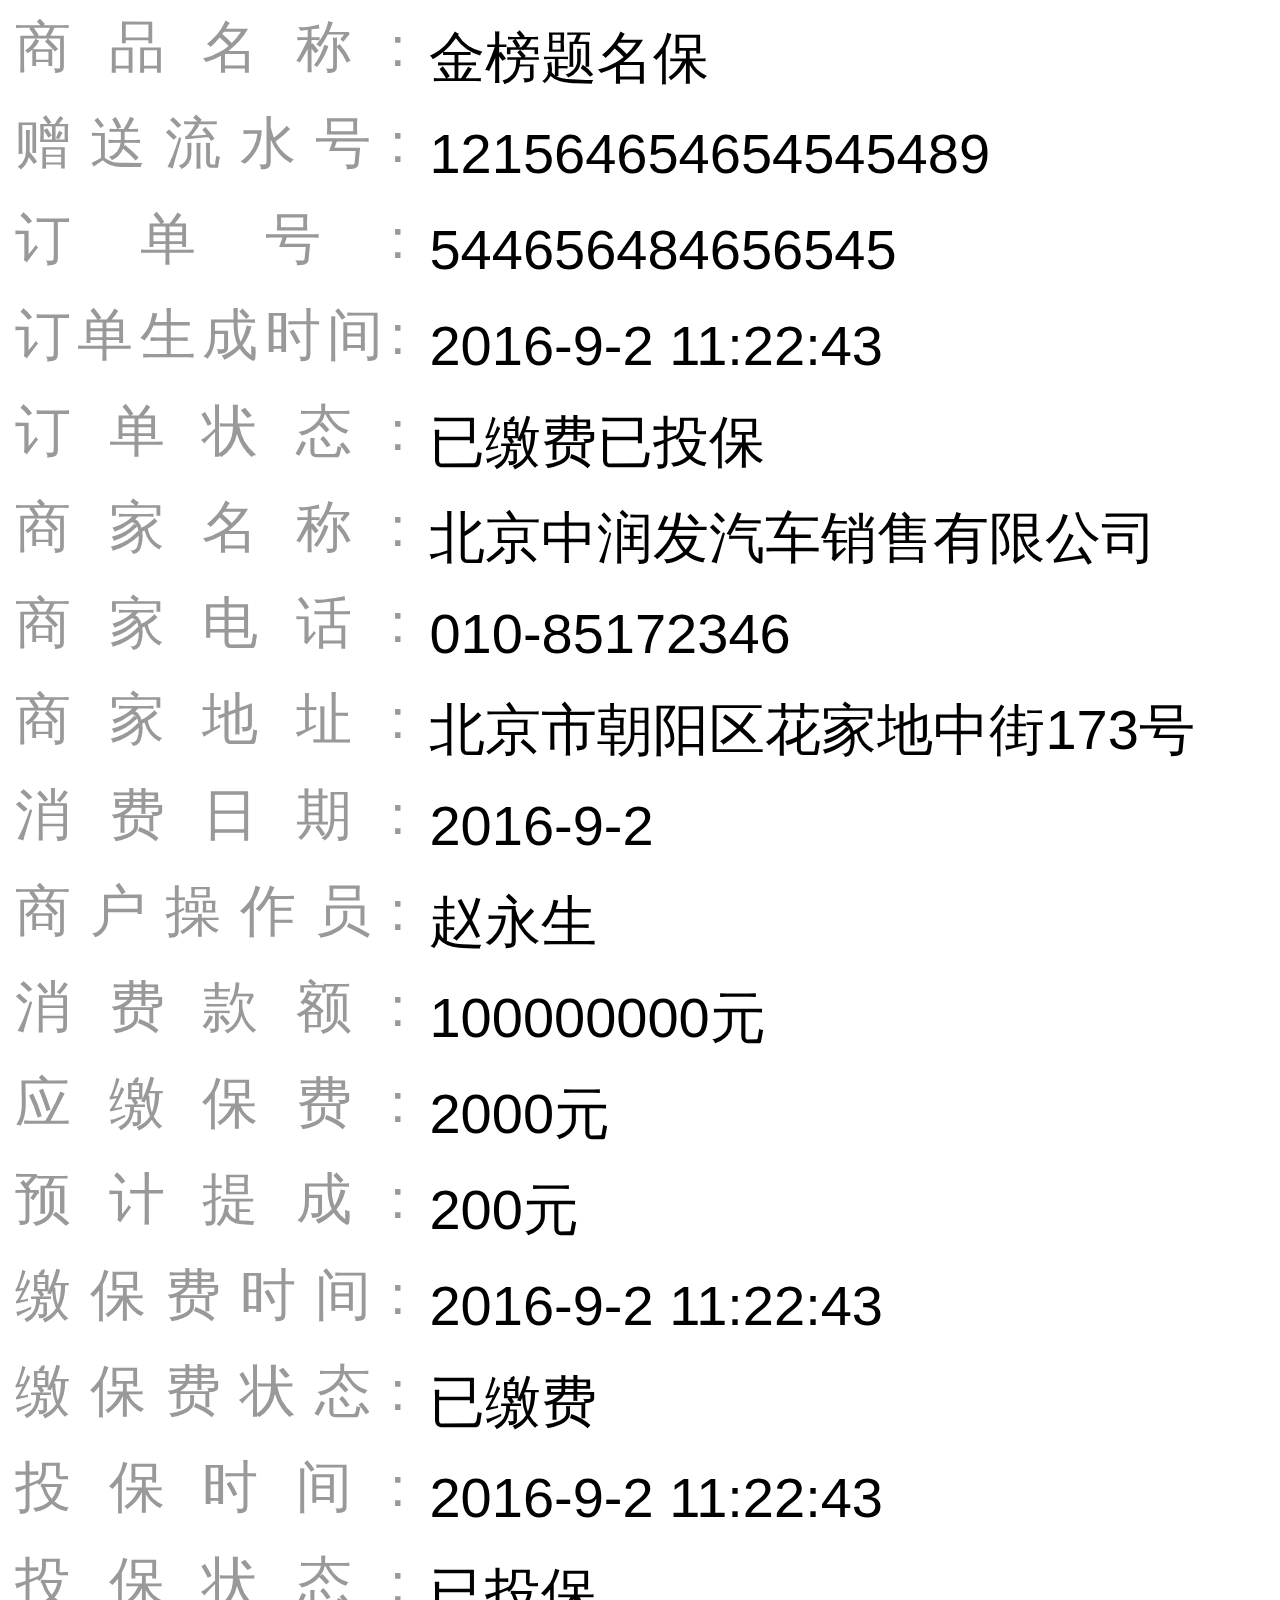
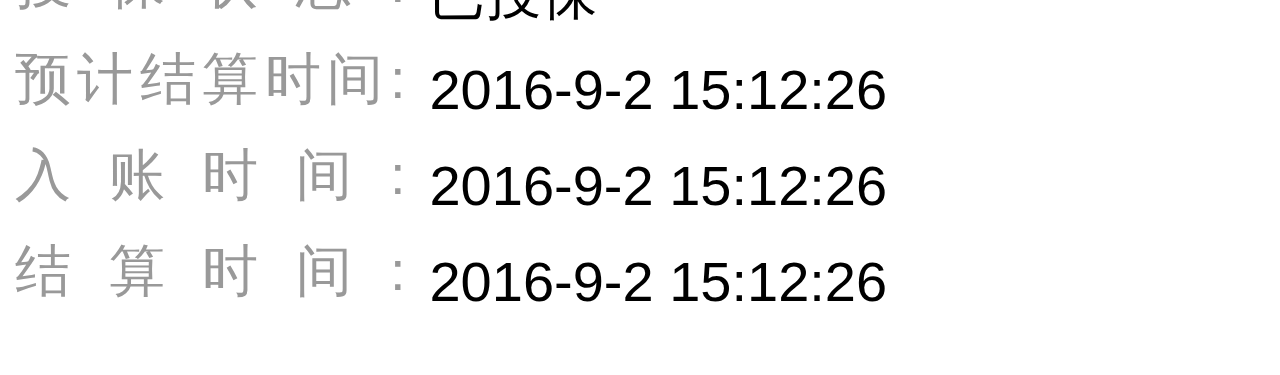
<file: html/订单详情.html>
<!DOCTYPE html>
<html>

	<head>
		<meta charset="utf-8" />
		<title>必胜客五道口店</title>
		<meta name="viewport" content="width=device-width, initial-scale=1, maximum-scale=1, user-scalable=no，minimal-ui">
		<meta name="renderer" content="webkit">
		<meta name="screen-orientation" content="portrait">
		<meta name="x5-orientation" content="portrait">
		<meta name="format-detection" content="telephone=no,email=no">
		<meta name="apple-mobile-web-app-capable" content="yes">

		<link rel="stylesheet" type="text/css" href="../css/love-xzc.css" />
		<script type="text/javascript" src="../js/fastclick.js"></script>
		<script type="text/javascript" src="../js/adapt-screen.js"></script>
	</head>

	<body>
		<div class="globel-white-wrap">
			<ul>
				<li class="detail-cell">
					<p>商品名称:</p><p>金榜题名保</p>
				</li>
				<li class="detail-cell">
					<p>赠送流水号:</p><p>121564654654545489</p>
				</li>
				<li class="detail-cell">
					<p>订单号:</p><p>544656484656545</p>
				</li>
				<li class="detail-cell">
					<p>订单生成时间:</p><p>2016-9-2 11:22:43</p>
				</li>
				<li class="detail-cell">
					<p>订单状态:</p><p>已缴费已投保</p>
				</li>
				<li class="detail-cell">
					<p>商家名称:</p><p>北京中润发汽车销售有限公司</p>
				</li>
				<li class="detail-cell">
					<p>商家电话:</p><p>010-85172346</p>
				</li>
				<li class="detail-cell">
					<p>商家地址:</p><p>北京市朝阳区花家地中街173号</p>
				</li>
				<li class="detail-cell">
					<p>消费日期:</p><p>2016-9-2</p>
				</li>
				<li class="detail-cell">
					<p>商户操作员:</p><p>赵永生</p>
				</li>
				<li class="detail-cell">
					<p>消费款额:</p><p>100000000元</p>
				</li>
				<li class="detail-cell">
					<p>应缴保费:</p><p>2000元</p>
				</li>
				<li class="detail-cell">
					<p>预计提成:</p><p>200元</p>
				</li>
				<li class="detail-cell">
					<p>缴保费时间:</p><p>2016-9-2 11:22:43</p>
				</li>
				<li class="detail-cell">
					<p>缴保费状态:</p><p>已缴费</p>
				</li>
				<li class="detail-cell">
					<p>投保时间:</p><p>2016-9-2 11:22:43</p>
				</li>
				<li class="detail-cell">
					<p>投保状态:</p><p>已投保</p>
				</li>
				<li class="detail-cell">
					<p>预计结算时间:</p><p>2016-9-2 15:12:26</p>
				</li>
				<li class="detail-cell">
					<p>入账时间:</p><p>2016-9-2 15:12:26</p>
				</li>
				<li class="detail-cell">
					<p>结算时间:</p><p>2016-9-2 15:12:26</p>
				</li>
			</ul>
		</div>
	</body>
</html>
</file>
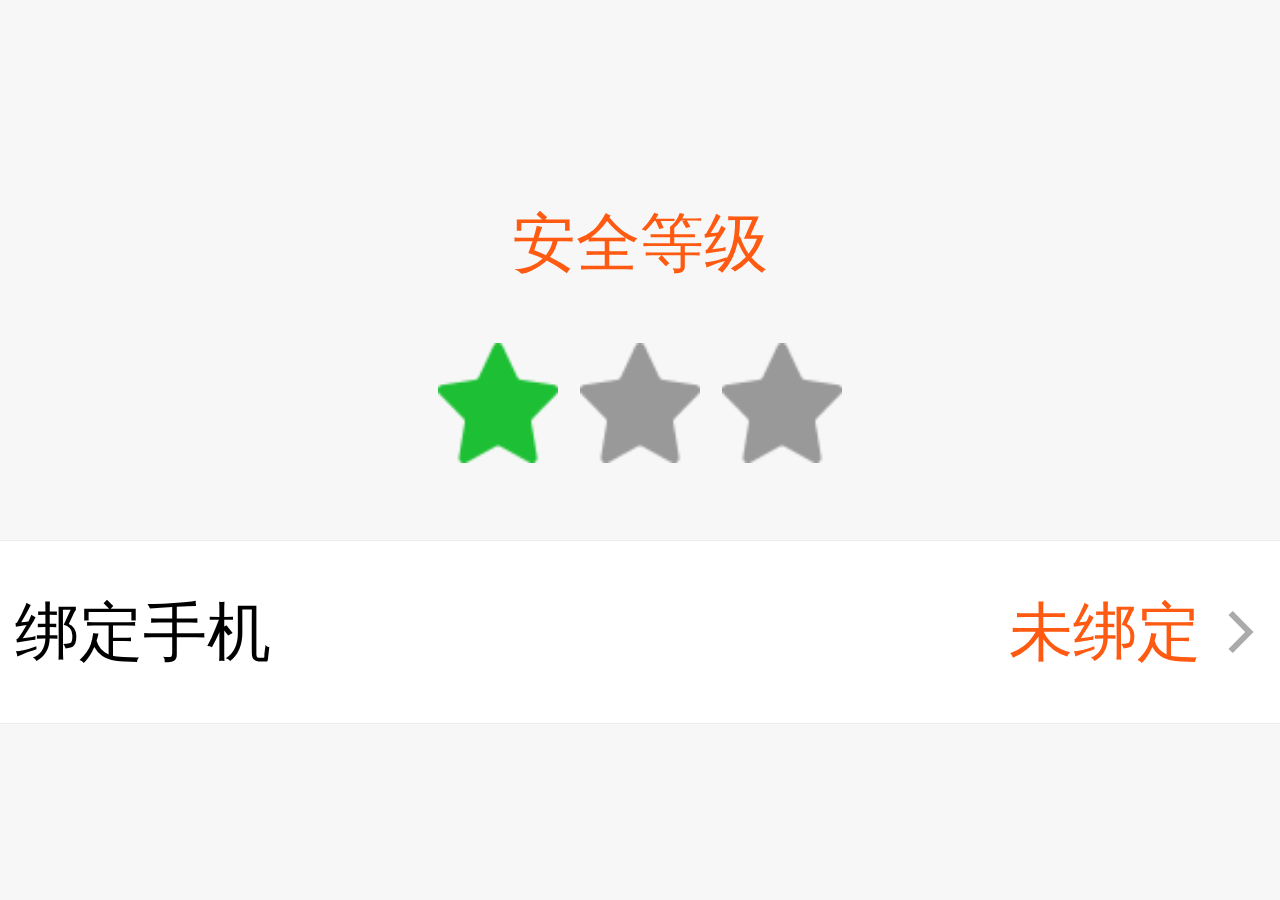
<file: html/账户安全.html>
<!DOCTYPE html>
<html>

	<head>
		<meta charset="utf-8" />
		<title>账户安全</title>
		<meta name="viewport" content="width=device-width, initial-scale=1, maximum-scale=1, user-scalable=no，minimal-ui">
		<meta name="renderer" content="webkit">
		<meta name="screen-orientation" content="portrait">
		<meta name="x5-orientation" content="portrait">
		<meta name="format-detection" content="telephone=no,email=no">
		<meta name="apple-mobile-web-app-capable" content="yes">

		<link rel="stylesheet" type="text/css" href="../css/love-xzc.css" />
		<script type="text/javascript" src="../js/fastclick.js"></script>
		<script type="text/javascript" src="../js/adapt-screen.js"></script>
	</head>

	<body>
		<div class="globel-gray-wrap">
			<div class="safe-cell">
				<h1 class="safe-title">安全等级</h1>
				<!--
					绿色星星类名：star-green
					灰色星星类名：star-gray
				-->
				<div class="star-green"></div>
				<div class="star-gray"></div>
				<div class="star-gray"></div>
			</div>
			<a href="#">
				<div class="turn-bar">
					<span>绑定手机</span>
					<!--
						红色类名：state-red
						橙色类名：state-orange
						绿色类名：state-green
						显示手机号时可直接去掉此类名，即为黑色
					-->
					<span class="state-orange">未绑定</span>
				</div>
			</a>
		</div>
	</body>

</html>
</file>
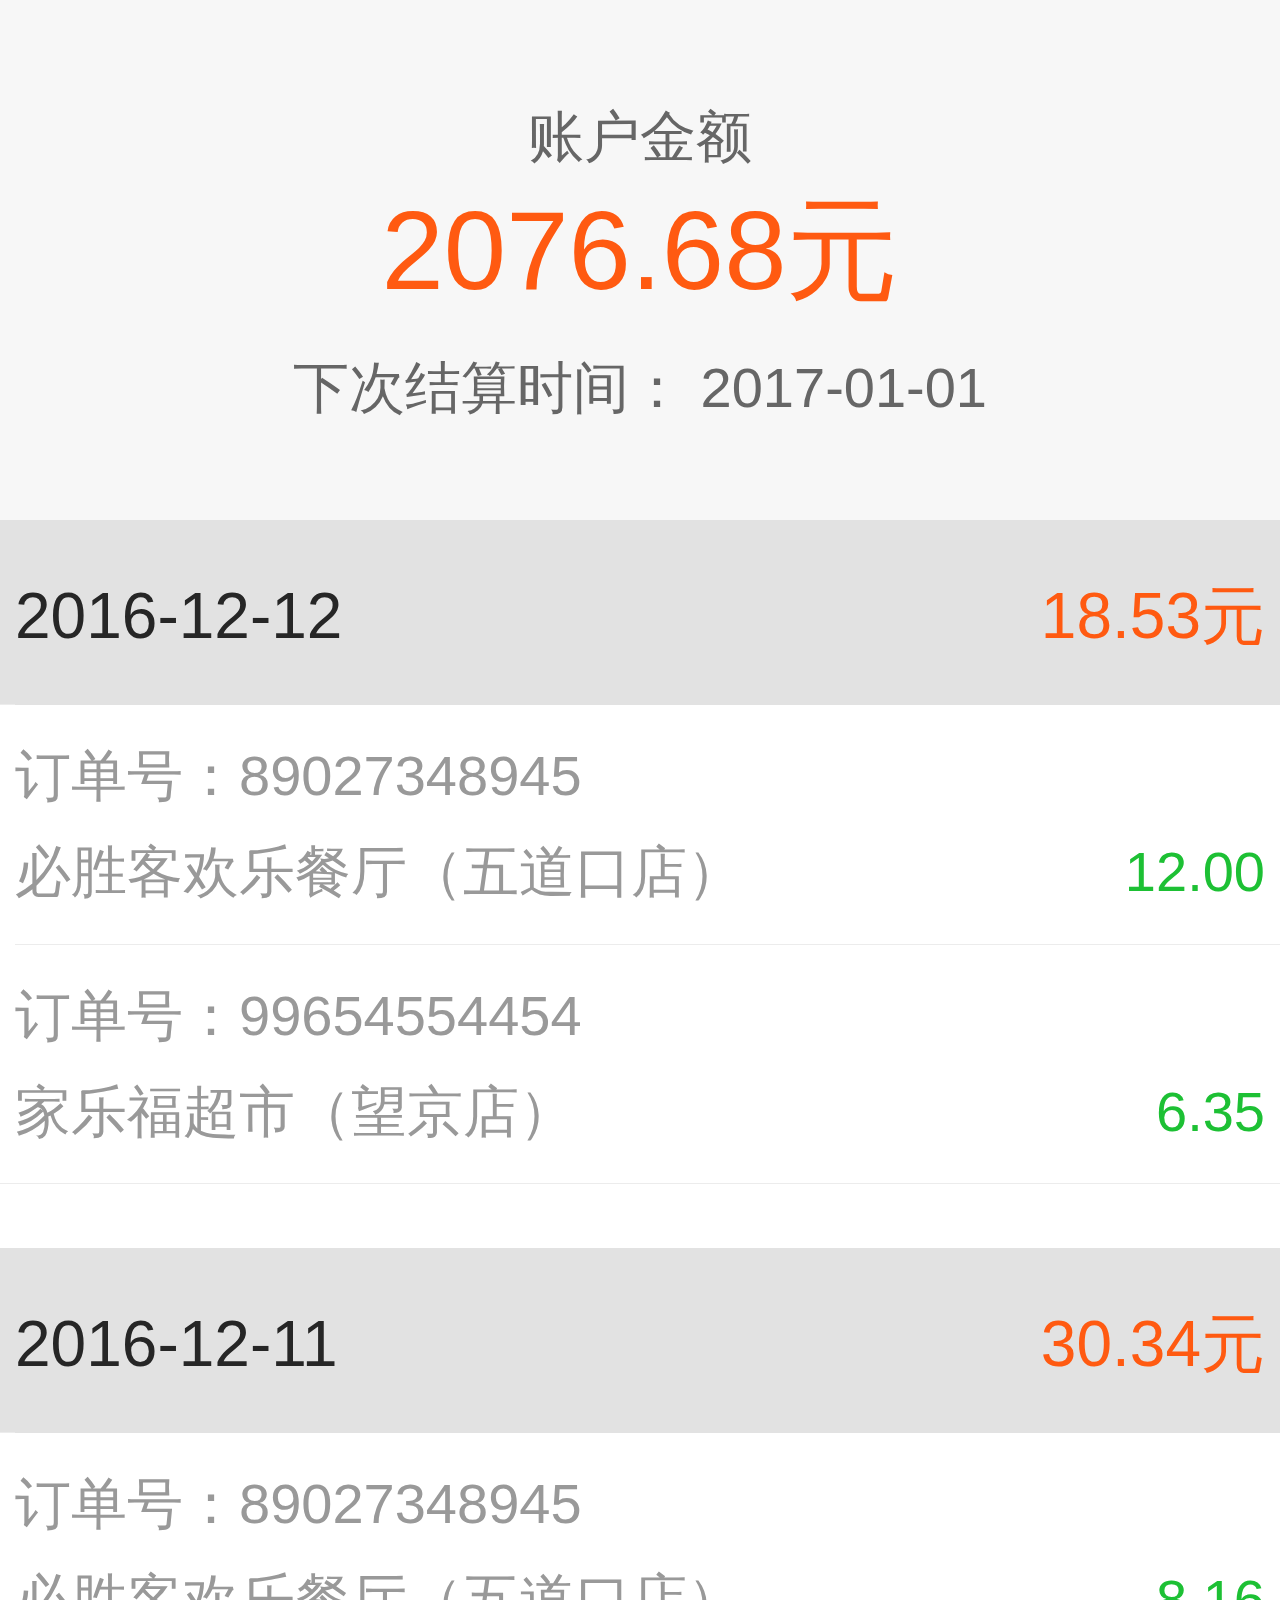
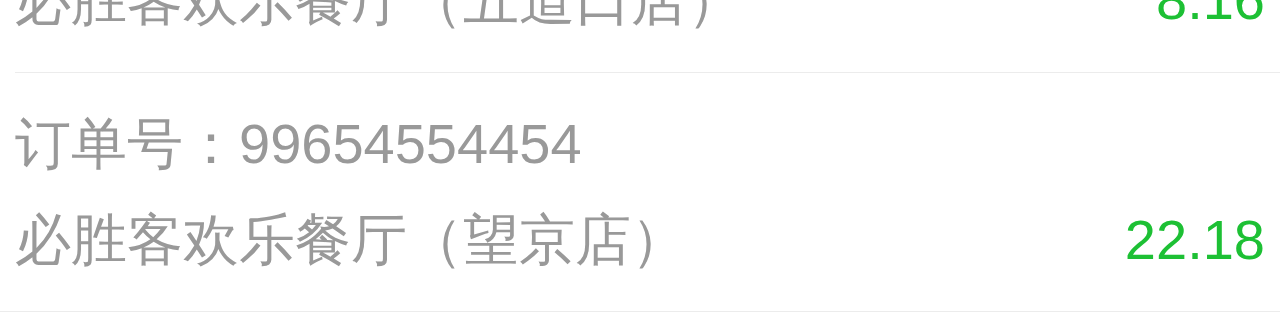
<file: html/账户金额.html>
<!DOCTYPE html>
<html>

	<head>
		<meta charset="utf-8" />
		<title>账户金额</title>
		<meta name="viewport" content="width=device-width, initial-scale=1, maximum-scale=1, user-scalable=no，minimal-ui">
		<meta name="renderer" content="webkit">
		<meta name="screen-orientation" content="portrait">
		<meta name="x5-orientation" content="portrait">
		<meta name="format-detection" content="telephone=no,email=no">
		<meta name="apple-mobile-web-app-capable" content="yes">

		<link rel="stylesheet" type="text/css" href="../css/love-xzc.css" />
		<script type="text/javascript" src="../js/fastclick.js"></script>
		<script type="text/javascript" src="../js/adapt-screen.js"></script>
	</head>

	<body>
		<div class="globel-gray-wrap">
			<div class="title-cell">
				<p>账户金额</p>
				<p>2076.68元</p>
				<p>下次结算时间： <span>2017-01-01</span></p>
			</div>

			<ul>
				<li class="list-li">
					<div class="date-bar">
						<span>2016-12-12</span>
						<span class="state-orange">18.53元</span>
					</div>
					<ul class="list-line2">
						<li>
							<p><span>订单号：89027348945</span></p>
							<p><span>必胜客欢乐餐厅（五道口店）</span><span class="state-green">12.00</span></p>
						</li>
						<li>
							<p><span>订单号：99654554454</span></p>
							<p><span>家乐福超市（望京店）</span><span class="state-green">6.35</span></p>
						</li>
					</ul>
				</li>
				<li class="list-li">
					<div class="date-bar">
						<span>2016-12-11</span>
						<span class="state-orange">30.34元</span>
					</div>
					<ul class="list-line2">
						<li>
							<p><span>订单号：89027348945</span></p>
							<p><span>必胜客欢乐餐厅（五道口店）</span><span class="state-green">8.16</span></p>
						</li>
						<li>
							<p><span>订单号：99654554454</span></p>
							<p><span>必胜客欢乐餐厅（望京店）</span><span class="state-green">22.18</span></p>
						</li>
					</ul>
				</li>
			</ul>

		</div>
	</body>
</html>
</file>
<file: css/love-xzc.css>
@charset "utf-8";

/*
 * 样式重置
 */

*,
*::before,
*::after {
	box-sizing: border-box;
}

html {
	font-size: 20px;
}

html,
body {
	width: 100%;
	height: 100%;
	margin: 0;
	padding: 0;
	font-family: "Tahoma", "PingFang SC", "Helvetica Neue", "Hiragino Sans GB", "Segoe UI", "Microsoft YaHei", "微软雅黑", sans-serif;
}

ul,
ol,
li,
dl,
dt,
dd,
h1,
h2,
h3,
h4,
h5,
h6,
hgroup,
p,
blockquote,
figure,
form,
fieldset,
input,
legend,
pre,
abbr,
button {
	margin: 0;
	padding: 0;
}

a,
select,
button,
input {
	-webkit-appearance: none;
	-webkit-tap-highlight-color: rgba(0, 0, 0, 0);
	border: none;
}

::-webkit-input-placeholder {
	/* WebKit browsers */
	color: #BDBDBD;
	/*font-size: 0.7rem;*/
}

:-moz-placeholder {
	/* Mozilla Firefox 4 to 18 */
	color: #BDBDBD;
	/*font-size: 0.7rem;*/
}

::-moz-placeholder {
	/* Mozilla Firefox 19+ */
	color: #BDBDBD;
	/*font-size: 0.7rem;*/
}

:-ms-input-placeholder {
	/* Internet Explorer 10+ */
	color: #BDBDBD;
	/*font-size: 0.7rem;*/
}

button:focus,
select:focus,
input:focus,
textarea:focus {
	outline: 0;
}

li {
	list-style: none;
}

a {
	color: inherit;
	text-decoration: none;
}

table {
	width: 100%;
	border-collapse: collapse;
}

td {
	padding: 0 0.4em;
}

img {
	max-width: 100%;
}

small {
	font-size: 60%;
}


/*
 * 修复页面效果不按照指定样式渲染的bug
 */

div,
p,
a {
	max-height: 9999px;
}


/*=========全局样式===========*/


/*灰色全局容器*/

.globel-gray-wrap {
	width: 100%;
	height: 100%;
	background: #f7f7f7;
}


/*白色全局容器*/

.globel-white-wrap {
	width: 100%;
	height: 100%;
	background: #FFFFFF;
}

.globel-white-wrap-posi {
	position: relative;
	width: 100%;
	min-height: 100vh;
	background: #FFFFFF;
	padding-bottom: 9.32rem;
}


/*=========组件==========*/


/*tab导航栏*/

.nav-bar {
	width: 100%;
	height: 3rem;
	display: flex;
}

.nav-bar li {
	display: inline-block;
	width: 25%;
	height: 3rem;
	text-align: center;
	font-size: 0.7rem;
	color: #666666;
}

.nav-bar li span {
	display: inline-block;
	width: 100%;
	height: 1rem;
	margin-top: 1rem;
}

.nav-bar li:nth-child(1) span,
.nav-bar li:nth-child(2) span,
.nav-bar li:nth-child(3) span {
	border-right: 1.5px solid #e5e5e5;
}


/*日期显示条*/

.date-bar {
	position: relative;
	width: 100%;
	height: 2.3rem;
	padding: 0 15px 0 15px;
	background: #e2e2e2;
	font-size: 0.8rem;
	color: #262626;
	line-height: 2.4rem;
	display: flex;
	justify-content: space-between;
}

.date-bar:after,
{
	content: " ";
	position: absolute;
	left: 0;
	bottom: 0;
	right: 0;
	height: 1px;
	border-bottom: 1px solid #D9D9D9;
	color: #D9D9D9;
	-webkit-transform-origin: 0 100%;
	transform-origin: 0 100%;
	-webkit-transform: scaleY(0.5);
	transform: scaleY(0.5);
}

.count {
	min-width: 2rem;
}

.jian {
	display: block;
	width: 0.6rem;
	height: 0.6rem;
	float: right;
	margin-top: 0.85rem;
	margin-left: 0.2rem;
	background: url(../img/jian-up.svg) left top no-repeat;
	background-size: 100% 100%;
}

.rotate180 {
	transform: rotate(180deg);
}


/*双行列表*/

.list-li {
	width: 100%;
	margin-bottom: 0.8rem;
}

.list-line2 {
	position: relative;
	width: 100%;
	background: #ffffff;
}

.list-li2:before,
.list-line2:before,
.turn-bar:before,
.img-list-cell:before {
	content: " ";
	position: absolute;
	left: 0;
	top: 0;
	right: 0;
	height: 1px;
	border-top: 1px solid #D9D9D9;
	color: #D9D9D9;
	-webkit-transform-origin: 0 0;
	transform-origin: 0 0;
	-webkit-transform: scaleY(0.5);
	transform: scaleY(0.5);
}

.list-li2:after,
.list-line2:after,
.bind-cell:after,
.turn-bar:after,
.img-list-cell:after {
	content: " ";
	position: absolute;
	left: 0;
	bottom: 0;
	right: 0;
	height: 1px;
	border-bottom: 1px solid #D9D9D9;
	color: #D9D9D9;
	-webkit-transform-origin: 0 100%;
	transform-origin: 0 100%;
	-webkit-transform: scaleY(0.5);
	transform: scaleY(0.5);
}

.list-line2 li {
	position: relative;
	height: 3rem;
	padding: 0 15px 0 15px;
}

.shop-msg:before,
.list-line2 li:before {
	content: " ";
	position: absolute;
	left: 0;
	top: 0;
	right: 0;
	height: 1px;
	border-top: 1px solid #D9D9D9;
	color: #D9D9D9;
	-webkit-transform-origin: 0 0;
	transform-origin: 0 0;
	-webkit-transform: scaleY(0.5);
	transform: scaleY(0.5);
	left: 15px;
}

.list-line2 li p {
	display: flex;
	justify-content: space-between;
	font-size: 0.7rem;
	line-height: 1.2rem;
	color: #999999;
}

.list-line2 li p:first-child {
	padding-top: 0.3rem;
}


/*跳转框*/

.turn-bar {
	position: relative;
	width: 100%;
	height: 2.3rem;
	padding: 0 15px 0 15px;
	background: #FFFFFF;
	font-size: 0.8rem;
	line-height: 2.3rem;
	display: flex;
	justify-content: space-between;
}

.turn-bar span:nth-child(2):after {
	content: "";
	display: block;
	width: 0.6rem;
	height: 0.6rem;
	float: right;
	margin-top: 0.85rem;
	margin-left: 0.2rem;
	background: url(../img/jian-right.svg) left top no-repeat;
	background-size: 100% 100%;
	opacity: 0.4;
}


/*提示框*/

.state-msa {
	display: none;
	width: 5rem;
	height: 2rem;
	margin: 0 auto;
	margin-top: 1rem;
	font-size: 0.7rem;
	color: #FFFFFF;
	background: rgba(0, 0, 0, 0.6);
	border-radius: 5px;
	text-align: center;
	line-height: 2rem;
}

.state-msg-block {
	display: block;
}


/*图片列表*/

.img-list-cell {
	position: relative;
	width: 100%;
	height: 4.5rem;
	padding-left: 15px;
	margin-bottom: 0.25rem;
	background: #FFFFFF;
}

.img-cell {
	width: 3rem;
	height: 3rem;
	border-radius: 5px;
	float: left;
	margin-right: 1rem;
	margin-top: 0.75rem;
}

.img-cell img {
	width: 100%;
	height: 100%;
}

.txt1 {
	font-size: 0.8rem;
	font-weight: 500;
	padding-top: 0.75rem;
}

.txt2 {
	font-size: 0.7rem;
	color: #666666;
}


/*=========状态配置=========*/

.tab-orange {
	color: #ff5a11;
}

.state-orange {
	color: #ff5a11;
}

.state-green {
	color: #1dc034;
}

.state-red {
	color: #f94444;
}

.font-w400-black {
	color: #000000;
	font-weight: 400;
}

/*==========成交记录=========*/

.recordes {
	display: none;
}

/*==========绑定手机=========*/

.bind-title {
	padding: 3.75rem 0 1.75rem 3rem;
	font-size: 0.9rem;
	font-weight: 500;
}

.bind-cell {
	position: relative;
	width: 10rem;
	height: 2.2rem;
	margin: 0 auto;
}

.bind-input {
	width: 100%;
	height: 1rem;
	margin-top: 0.58rem;
	font-size: 0.7rem;
	line-height: 1.1rem;
}

.bind-half {
	width: 6rem;
}

.bind-warn {
	display: block;
	position: absolute;
	width: 0.8rem;
	height: 0.8rem;
	top: 50%;
	margin-top: -0.4rem;
	background: url(../img/warn.svg) left top no-repeat;
	background-size: 100% 100%;
}

.right0-2 {
	right: 0.2rem;
}

.right4-2 {
	right: 4.2rem;
}

.bind-yzm-btn {
	width: 4rem;
	height: 2.2rem;
	float: right;
	background: #FFFFFF;
	font-size: 0.7rem;
	color: #FF5A11;
}

.bind-submit {
	display: block;
	width: 10rem;
	height: 2.3rem;
	margin: 0 auto;
	margin-top: 2.5rem;
	background: #FF5A11;
	border-radius: 1.15rem;
	font-size: 0.9rem;
	color: #FFFFFF;
}


/*======绑定手机成功=====*/

.icon-success {
	width: 2.2rem;
	height: 2.2rem;
	margin: 0 auto;
	background: url(../img/success.png) left top no-repeat;
	background-size: 100% 100%;
}

.icon-padding {
	padding-top: 2.5rem;
}

.phoneNum-success {
	margin-top: 1.25rem;
	text-align: center;
	font-size: 0.8rem;
}

.btn-success {
	display: block;
	width: 10rem;
	height: 2.3rem;
	margin: 0 auto;
	margin-top: 6.75rem;
	background: #FF5A11;
	border-radius: 1.15rem;
	font-size: 0.9rem;
	color: #FFFFFF;
	text-align: center;
	line-height: 2.2rem;
}


/*======订单详情=======*/

.detail-cell {
	width: 100%;
	height: 1.2rem;
	padding: 10px 15px 0 15px;
	font-size: 0.7rem;
	display: flex;
}

.detail-cell p:first-child {
	display: inline-block;
	width: 5rem;
	height: 1.2rem;
	color: #999999;
	/*line-height: 1.2rem;*/
	text-align: justify;
}

.detail-cell p:first-child::after {
	content: '';
	height: 0;
	line-height: 0;
	font-size: 0;
	display: inline-block/* Opera */
	;
	padding-left: 100%;
}

.detail-cell p:nth-child(2) {
	display: inline-block;
	width: 11rem;
	height: 1.2rem;
	padding-left: 0.3rem;
	line-height: 1.2rem;
}


/*=====更多商家=====*/

.total {
	width: 100%;
	height: 2.25rem;
	font-size: 0.7rem;
	color: #666666;
	line-height: 2.25rem;
	text-align: center;
	font-weight: 400;
}


/*=====结算金额======*/

.title-cell {
	width: 100%;
	height: 6.5rem;
	text-align: center;
}

.title-cell p:nth-child(1),
.title-cell p:nth-child(3) {
	font-size: 0.7rem;
	color: #666666;
}

.title-cell p:nth-child(2) {
	padding-bottom: 0.3rem;
	font-size: 1.4rem;
	color: #FF5A11;
}

.title-cell p:nth-child(1) {
	padding-top: 1.25rem;
}


/*======联系我们=======*/

.contact-txt-cell {
	width: 100%;
	height: 15.75rem;
	padding: 10px 13px 0 13px;
	font-size: 0.6rem;
	color: #666666;
	line-height: 1rem;
}

.contact-p1 {
	text-indent: 2em;
}

.contact-p2 {
	line-height: 1.1rem;
	font-weight: 400;
	color: #000000;
}

.txt-indent1 {
	text-indent: 5em;
}

.marg-top1 {
	margin-top: 2.45rem;
}

.map-cell {
	position: absolute;
	bottom: 0;
	width: 100%;
	height: 9.32rem;
	background: url(../img/map.jpg) left top no-repeat;
	background-size: 100% 100%;
}


/*=======签约商家=======*/

.list-li2 {
	position: relative;
	width: 100%;
	margin-bottom: 0.8rem;
	overflow: hidden;
}

.shop-bar {
	width: 100%;
	height: 2.3rem;
	padding: 0 15px 0 15px;
	font-size: 0.8rem;
	color: #262626;
	line-height: 2.4rem;
	background: #FFFFFF;
	display: flex;
	justify-content: space-between;
}

.shop-bar .jian {
	opacity: 0.4;
}

.shop-msg {
	position: relative;
	width: 100%;
	height: 5.7rem;
	padding: 0.6rem 15px 0 15px;
	background: #FFFFFF;
}

.shop-msg p {
	height: 1.1rem;
	font-size: 0.7rem;
	display: flex;
}

.color-black {
	color: #000000;
}

.msg-item {
	position: relative;
	display: inline-block;
	width: 4.5rem;
	text-align: justify;
	color: #666666;
}

.msg-item:after {
	content: '';
	width: 0;
	height: 0;
	line-height: 0;
	font-size: 0;
	display: inline-block/* Opera */
	;
	padding-left: 100%;
}

.shop-picture {
	position: relative;
	width: 2.2rem;
	left: 12.5rem;
	top: -4.3rem;
}


/*======账户安全======*/

.safe-cell {
	width: 100%;
	height: 6.75rem;
	padding-top: 2.5rem;
	text-align: center;
}

.safe-title {
	padding-bottom: 0.7rem;
	font-size: 0.8rem;
	color: #FF5A11;
	font-weight: 500;
}

.star-gray {
	display: inline-block;
	width: 1.5rem;
	height: 1.5rem;
	background: url(../img/star-gray.png) left top no-repeat;
	background-size: 100% 100%;
}

.star-green {
	display: inline-block;
	width: 1.5rem;
	height: 1.5rem;
	background: url(../img/star-green.png) left top no-repeat;
	background-size: 100% 100%;
}
</file>
